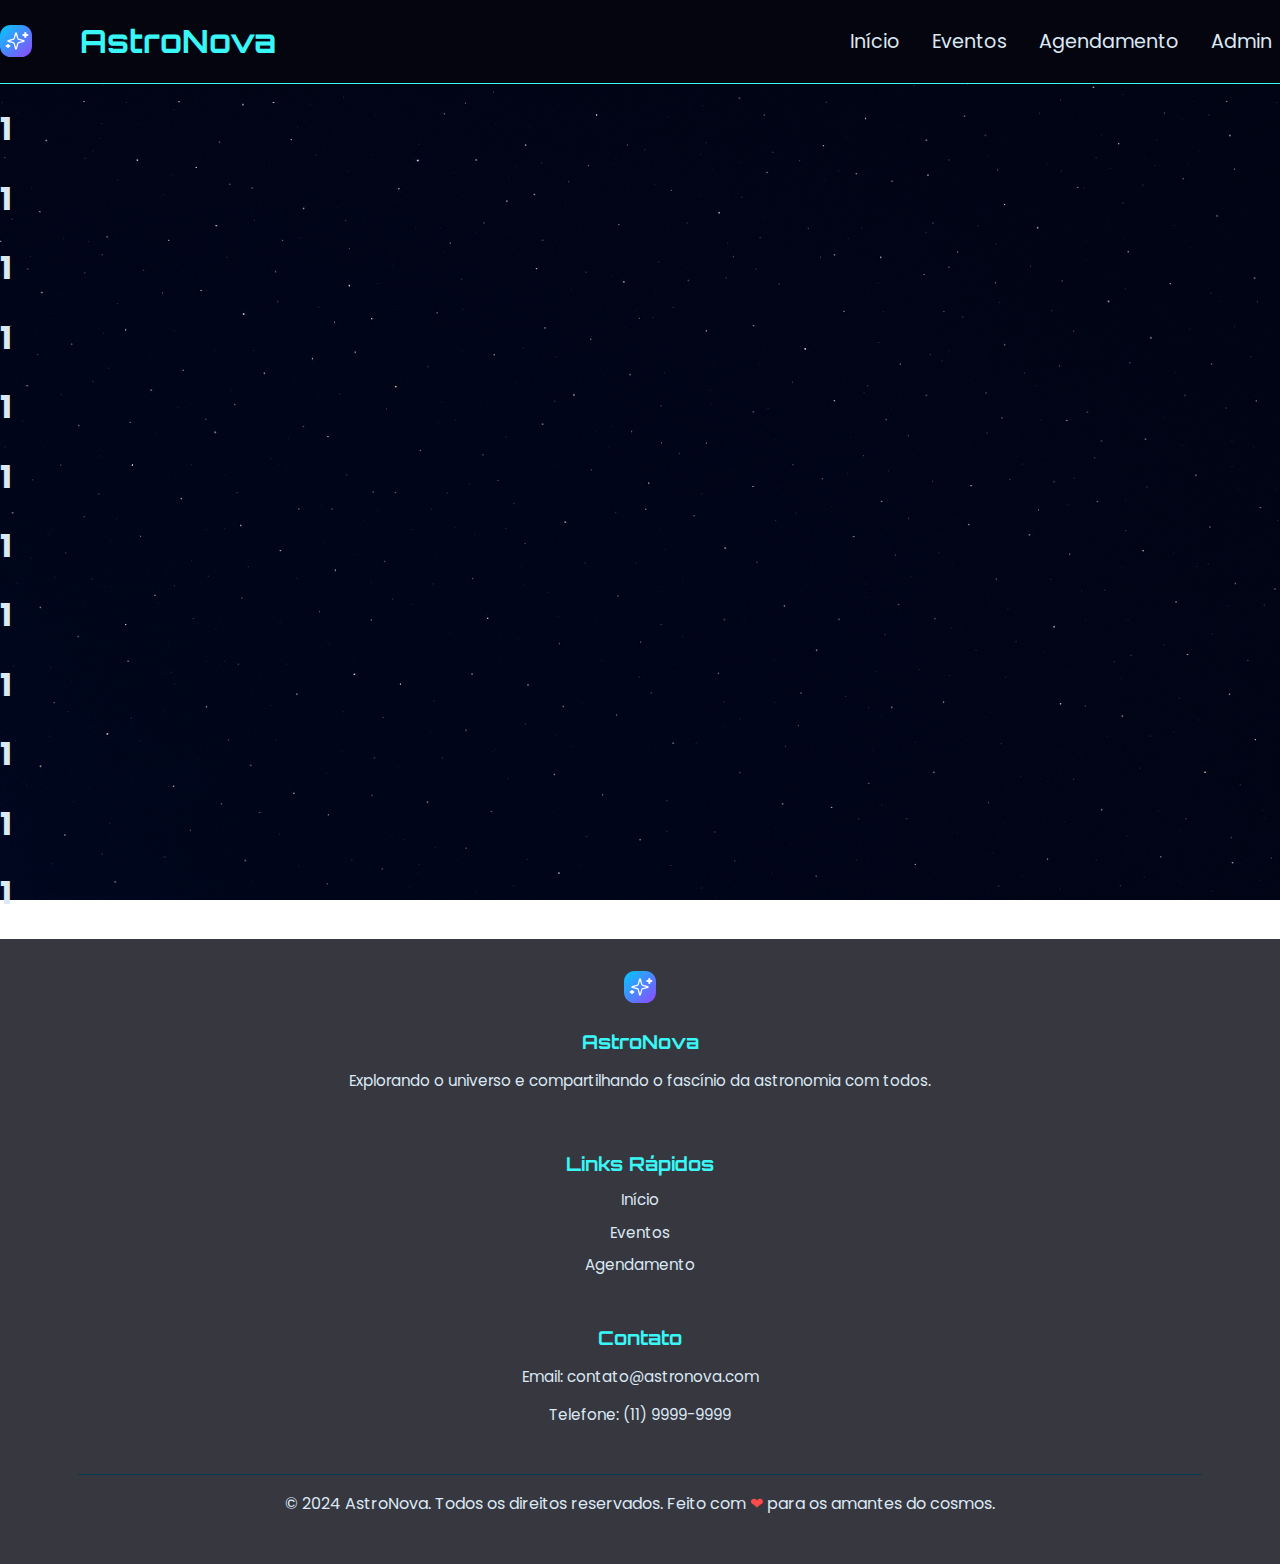
<file: index.html>
<!DOCTYPE html>
<html lang="pt-br">

<head>
    <meta charset="UTF-8">
    <meta name="viewport" content="width=device-width, initial-scale=1.0">
    <link rel="icon" href="./imagens_footer_and_head/iconsite.png" type="image/x-icon">
    <title>AstroNova</title>

    <link href="https://fonts.googleapis.com/css2?family=Poppins:wght@400;500;700&display=swap" rel="stylesheet">
    <link href="https://fonts.googleapis.com/css2?family=Orbitron:wght@400;500;700;900&display=swap" rel="stylesheet">
    <link rel="stylesheet" href="./global.css">
</head>

<body>
    <header>
        <nav>
            <div>
                <svg xmlns="http://www.w3.org/2000/svg" width="32" height="32" viewBox="0 0 24 24" fill="none"
                    stroke="#ffffff" stroke-width="1.6" stroke-linecap="round" stroke-linejoin="round">
                    <defs>
                        <linearGradient id="bg-gradient" x1="0%" y1="0%" x2="100%" y2="100%">
                            <stop offset="0%" stop-color="#00C9FF" />
                            <stop offset="100%" stop-color="#9246FF" />
                        </linearGradient>
                    </defs>
                    <rect width="24" height="24" rx="8" fill="url(#bg-gradient)" stroke="none" />
                    <g transform="translate(12,12) scale(0.6) translate(-12,-12)">
                        <path
                            d="M9.937 15.5A2 2 0 0 0 8.5 14.063l-6.135-1.582a.5.5 0 0 1 0-.962L8.5 9.936A2 2 0 0 0 9.937 8.5l1.582-6.135a.5.5 0 0 1 .963 0L14.063 8.5A2 2 0 0 0 15.5 9.937l6.135 1.581a.5.5 0 0 1 0 .964L15.5 14.063a2 2 0 0 0-1.437 1.437l-1.582 6.135a.5.5 0 0 1-.963 0z" />
                    </g>
                    <path d="M19 6v3" />
                    <path d="M20.5 7.5h-3" />
                    <path d="M6 15v1.5" />
                    <path d="M7 15.75H5" />
                </svg>
            </div>

            <h1 class="fonte_titulos fonte_azul_claro">AstroNova</h1>

            <a href="index.html" class="fonte_branco">Início</a>
            <a href="eventos.html" class="fonte_branco">Eventos</a>
            <a href="agendamento.html" class="fonte_branco">Agendamento</a>
            <a href="admin.html" class="fonte_branco">Admin</a>
        </nav>

    </header>
    <section>
        <h1>1</h1>
        <h1>1</h1>
        <h1>1</h1>
        <h1>1</h1>
        <h1>1</h1>
        <h1>1</h1>
        <h1>1</h1>
        <h1>1</h1>
        <h1>1</h1>
        <h1>1</h1>
        <h1>1</h1>
        <h1>1</h1>
    </section>

    <footer>
        <div class="container_rodape">
            <div class="coluna_rodape">
                <svg xmlns="http://www.w3.org/2000/svg" width="32" height="32" viewBox="0 0 24 24" fill="none"
                    stroke="#ffffff" stroke-width="1.6" stroke-linecap="round" stroke-linejoin="round">
                    <defs>
                        <linearGradient id="bg-gradient" x1="0%" y1="0%" x2="100%" y2="100%">
                            <stop offset="0%" stop-color="#00C9FF" />
                            <stop offset="100%" stop-color="#9246FF" />
                        </linearGradient>
                    </defs>
                    <rect width="24" height="24" rx="8" fill="url(#bg-gradient)" stroke="none" />
                    <g transform="translate(12,12) scale(0.6) translate(-12,-12)">
                        <path
                            d="M9.937 15.5A2 2 0 0 0 8.5 14.063l-6.135-1.582a.5.5 0 0 1 0-.962L8.5 9.936A2 2 0 0 0 9.937 8.5l1.582-6.135a.5.5 0 0 1 .963 0L14.063 8.5A2 2 0 0 0 15.5 9.937l6.135 1.581a.5.5 0 0 1 0 .964L15.5 14.063a2 2 0 0 0-1.437 1.437l-1.582 6.135a.5.5 0 0 1-.963 0z" />
                    </g>
                    <path d="M19 6v3" />
                    <path d="M20.5 7.5h-3" />
                    <path d="M6 15v1.5" />
                    <path d="M7 15.75H5" />
                </svg>
                <h1 class="fonte_titulos fonte_azul_claro peso">AstroNova</h1>
                <p>Explorando o universo e compartilhando o fascínio da astronomia com todos.</p>
            </div>
            <div class="coluna_rodape">
                <h1 class="fonte_titulos fonte_azul_claro peso">Links Rápidos</h1>
                <a href="./index.html" class="link_rodape fonte_branco">Início</a>
                <a href="./eventos.html" class="link_rodape fonte_branco">Eventos</a>
                <a href="./agendamento.html" class="link_rodape fonte_branco">Agendamento</a>
            </div>
            <div class="coluna_rodape">
                <h1 class="fonte_titulos fonte_azul_claro peso">Contato</h1>
                <p>Email: contato@astronova.com</p>
                <p>Telefone: (11) 9999-9999</p>
            </div>
        </div>

        <div class="base_rodape">
            <hr>
            <p>© 2024 AstroNova. Todos os direitos reservados. Feito com <span class="icone_coracao">❤</span> para os
                amantes do cosmos.</p>
        </div>
    </footer>

</body>

</html>
</file>
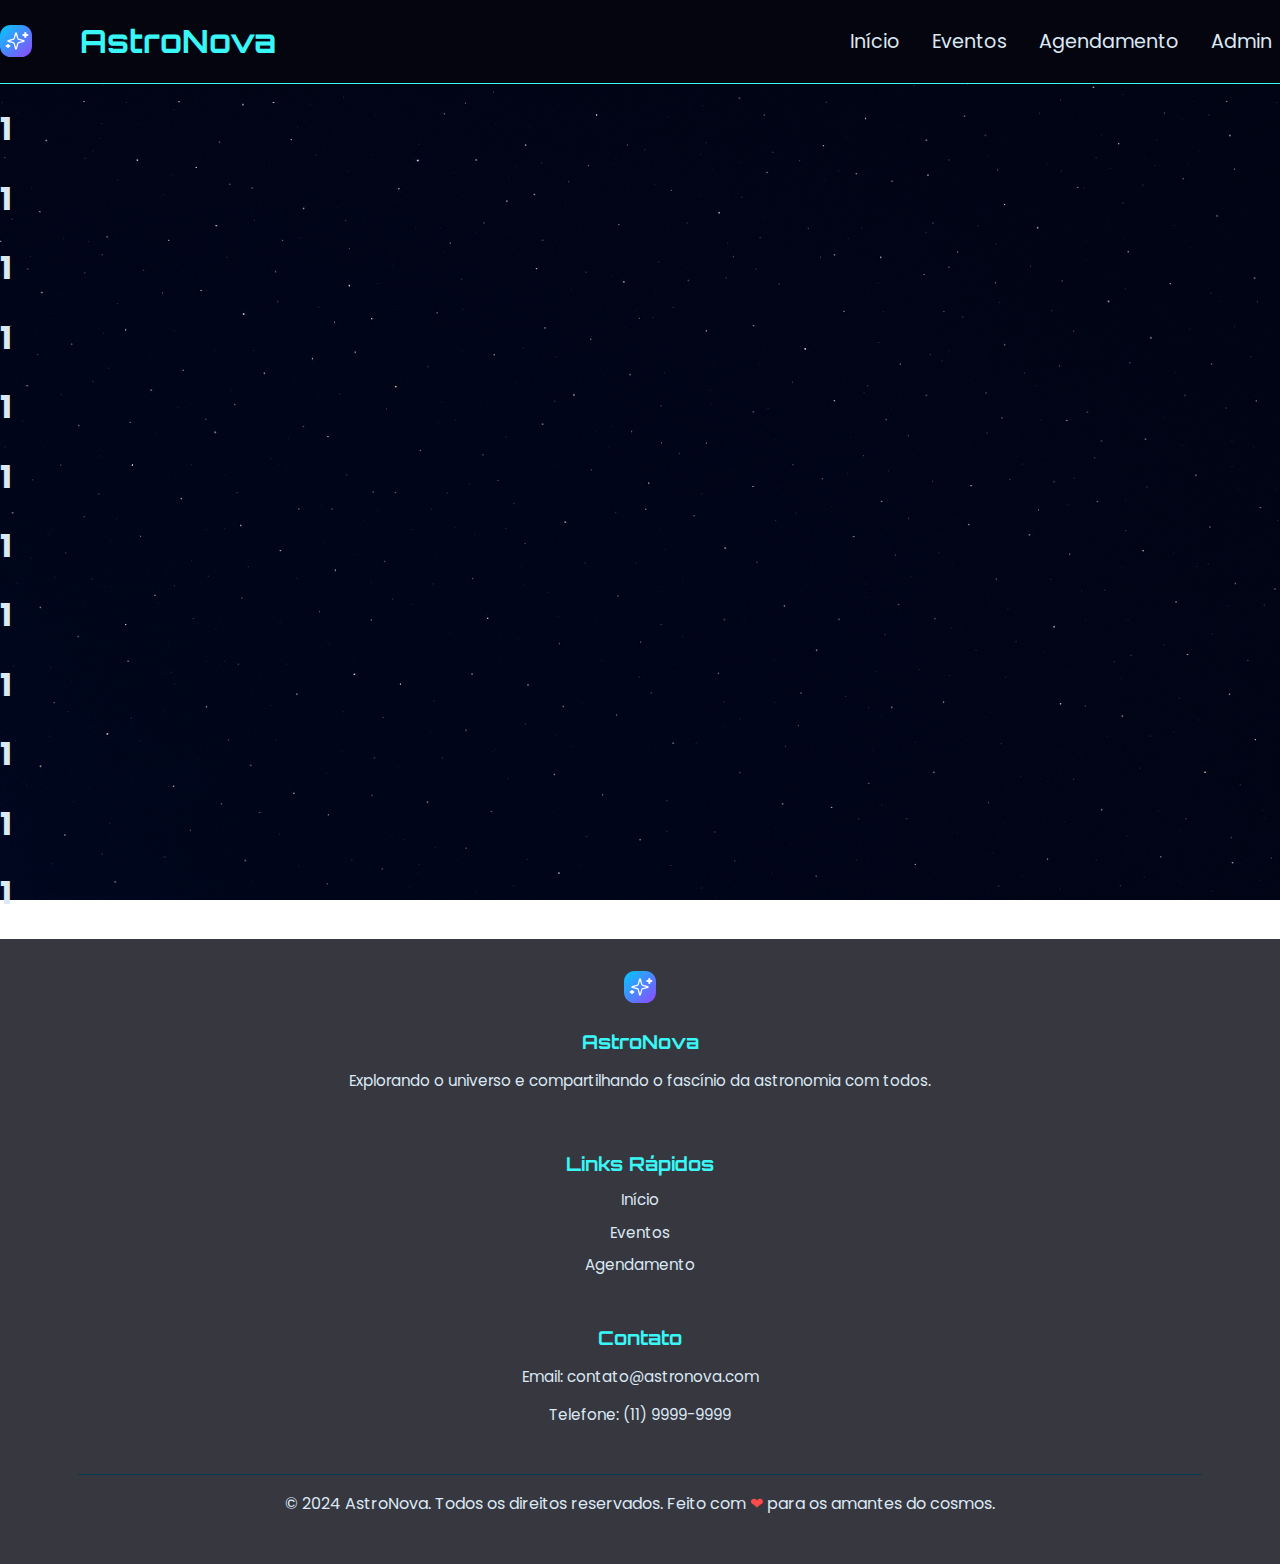
<file: admin.html>
<!DOCTYPE html>
<html lang="pt-br">

<head>
    <meta charset="UTF-8">
    <meta name="viewport" content="width=device-width, initial-scale=1.0">
    <link rel="icon" href="./imagens_footer_and_head/iconsite.png" type="image/x-icon">
    <title>AstroNova</title>

    <link href="https://fonts.googleapis.com/css2?family=Poppins:wght@400;500;700&display=swap" rel="stylesheet">
    <link href="https://fonts.googleapis.com/css2?family=Orbitron:wght@400;500;700;900&display=swap" rel="stylesheet">
    <link rel="stylesheet" href="./global.css">
    <link rel="stylesheet" href="./styles/admin.css">
</head>

<body>
    <header>
        <nav>
            <div>
                <svg xmlns="http://www.w3.org/2000/svg" width="32" height="32" viewBox="0 0 24 24" fill="none"
                    stroke="#ffffff" stroke-width="1.6" stroke-linecap="round" stroke-linejoin="round">
                    <defs>
                        <linearGradient id="bg-gradient" x1="0%" y1="0%" x2="100%" y2="100%">
                            <stop offset="0%" stop-color="#00C9FF" />
                            <stop offset="100%" stop-color="#9246FF" />
                        </linearGradient>
                    </defs>
                    <rect width="24" height="24" rx="8" fill="url(#bg-gradient)" stroke="none" />
                    <g transform="translate(12,12) scale(0.6) translate(-12,-12)">
                        <path
                            d="M9.937 15.5A2 2 0 0 0 8.5 14.063l-6.135-1.582a.5.5 0 0 1 0-.962L8.5 9.936A2 2 0 0 0 9.937 8.5l1.582-6.135a.5.5 0 0 1 .963 0L14.063 8.5A2 2 0 0 0 15.5 9.937l6.135 1.581a.5.5 0 0 1 0 .964L15.5 14.063a2 2 0 0 0-1.437 1.437l-1.582 6.135a.5.5 0 0 1-.963 0z" />
                    </g>
                    <path d="M19 6v3" />
                    <path d="M20.5 7.5h-3" />
                    <path d="M6 15v1.5" />
                    <path d="M7 15.75H5" />
                </svg>
            </div>

            <h1 class="fonte_titulos fonte_azul_claro peso">AstroNova</h1>

            <a href="./index.html" class="fonte_branco">Início</a>
            <a href="./eventos.html" class="fonte_branco">Eventos</a>
            <a href="./agendamento.html" class="fonte_branco">Agendamento</a>
            <a href="./admin.html" class="fonte_branco">Admin</a>
        </nav>

    </header>
    <sectio class="info">
        <div class="info_card">
            <div>
                <span>Total de Eventos</span>
                <svg class="info_calendar" xmlns="http://www.w3.org/2000/svg" width="24" height="24" viewBox="0 0 24 24"
                    fill="none" stroke="currentColor" stroke-width="2" stroke-linecap="round" stroke-linejoin="round"
                    class="lucide lucide-calendar-icon lucide-calendar">
                    <path d="M8 2v4" />
                    <path d="M16 2v4" />
                    <rect width="18" height="18" x="3" y="4" rx="2" />
                    <path d="M3 10h18" />
                </svg>
            </div>
            <span>0</span>
        </div>
        <div class="info_card">
            <div>
                <span>Participantes</span>
                <svg class="info_users" xmlns="http://www.w3.org/2000/svg" width="24" height="24" viewBox="0 0 24 24"
                    fill="none" stroke="currentColor" stroke-width="2" stroke-linecap="round" stroke-linejoin="round"
                    class="lucide lucide-users-icon lucide-users">
                    <path d="M16 21v-2a4 4 0 0 0-4-4H6a4 4 0 0 0-4 4v2" />
                    <path d="M16 3.128a4 4 0 0 1 0 7.744" />
                    <path d="M22 21v-2a4 4 0 0 0-3-3.87" />
                    <circle cx="9" cy="7" r="4" />
                </svg>
            </div>
            <span>0</span>
        </div>
        <div class="info_card">
            <div>
                <span>Inscritos Newsletter</span>
                <svg class="info_mail" xmlns="http://www.w3.org/2000/svg" width="24" height="24" viewBox="0 0 24 24"
                    fill="none" stroke="currentColor" stroke-width="2" stroke-linecap="round" stroke-linejoin="round"
                    class="lucide lucide-mail-icon lucide-mail">
                    <path d="m22 7-8.991 5.727a2 2 0 0 1-2.009 0L2 7" />
                    <rect x="2" y="4" width="20" height="16" rx="2" />
                </svg>
            </div>
            <span>0</span>
        </div>
        <div class="info_card">
            <div>
                <span>Agendamento Pendentes</span>
                <svg class="info_clock" xmlns="http://www.w3.org/2000/svg" width="24" height="24" viewBox="0 0 24 24"
                    fill="none" stroke="currentColor" stroke-width="2" stroke-linecap="round" stroke-linejoin="round"
                    class="lucide lucide-clock-icon lucide-clock">
                    <path d="M12 6v6l4 2" />
                    <circle cx="12" cy="12" r="10" />
                </svg>
            </div>
            <span>0</span>
        </div>

    </sectio>

    <form id="form">
        <label for="name">Nome do evento *</label>
        <input type="text" name="name" id="name" aria-label="Nome do Completo" placeholder="Nome do evento" required>
        <label for="desc">Descrição do evento *</label>
        <input type="text" desc="desc" id="desc" aria-label="Descrição do evento" placeholder="Descrição do evento"
            required>
        <div class="form-infor form-infor-group1">
            <div>
                <label for="date">Data *</label>
                <input type="date" name="date" id="date" required>
            </div>
            <div>
                <label for="timePeriod">Período *</label>
                <select name="timePeriod" id="timePeriod" required>
                    <option value="">Selecion uma opção</option>
                    <option value="manha">Manha (9h-12h)</option>
                    <option value="tarde">Tarde (15h-19h)</option>
                    <option value="noite">Noite (19h-22h)</option>
                </select>
            </div>
        </div>
        <div class="form-infor form-infor-group2">
            <div>
                <label for="eventParticipants">Quantidade *</label>
                <input type="number" name="eventParticipants" id="eventParticipants"
                    aria-label="Quantidade de participantes" value="1" min="1" max="100" required>
            </div>
            <div>
                <label for="place">Local *</label>
                <select name="place" id="place" required>
                    <option value="">Selecion uma opção</option>
                    <option value="auditorio">Auditório</option>
                    <option value="sala-de-treinamento">Sala de treinamento</option>
                    <option value="Observaporio">Observaporio</option>
                </select>
            </div>
        </div>

        <label for="image">Url da imagem do evento *</label>
        <input type="url" name="image" id="image" aria-label="Url da imagem do evento"
            placeholder="https://imagem-do-evento.com" required>
        <div class="form-button">
            <button type="reset">Apagar dados</button>
            <button type="submit">Enviar</button>
        </div>
    </form>
    <footer>
        <div class="container_rodape">
            <div class="coluna_rodape">
                <svg xmlns="http://www.w3.org/2000/svg" width="32" height="32" viewBox="0 0 24 24" fill="none"
                    stroke="#ffffff" stroke-width="1.6" stroke-linecap="round" stroke-linejoin="round">
                    <defs>
                        <linearGradient id="bg-gradient" x1="0%" y1="0%" x2="100%" y2="100%">
                            <stop offset="0%" stop-color="#00C9FF" />
                            <stop offset="100%" stop-color="#9246FF" />
                        </linearGradient>
                    </defs>
                    <rect width="24" height="24" rx="8" fill="url(#bg-gradient)" stroke="none" />
                    <g transform="translate(12,12) scale(0.6) translate(-12,-12)">
                        <path
                            d="M9.937 15.5A2 2 0 0 0 8.5 14.063l-6.135-1.582a.5.5 0 0 1 0-.962L8.5 9.936A2 2 0 0 0 9.937 8.5l1.582-6.135a.5.5 0 0 1 .963 0L14.063 8.5A2 2 0 0 0 15.5 9.937l6.135 1.581a.5.5 0 0 1 0 .964L15.5 14.063a2 2 0 0 0-1.437 1.437l-1.582 6.135a.5.5 0 0 1-.963 0z" />
                    </g>
                    <path d="M19 6v3" />
                    <path d="M20.5 7.5h-3" />
                    <path d="M6 15v1.5" />
                    <path d="M7 15.75H5" />
                </svg>
                <h1 class="fonte_titulos fonte_azul_claro peso">AstroNova</h1>
                <p>Explorando o universo e compartilhando o fascínio da astronomia com todos.</p>
            </div>
            <div class="coluna_rodape">
                <h1 class="fonte_titulos fonte_azul_claro peso">Links Rápidos</h1>
                <a href="./index.html" class="link_rodape fonte_branco">Início</a>
                <a href="./eventos.html" class="link_rodape fonte_branco">Eventos</a>
                <a href="./agendamento.html" class="link_rodape fonte_branco">Agendamento</a>
            </div>
            <div class="coluna_rodape">
                <h1 class="fonte_titulos fonte_azul_claro peso">Contato</h1>
                <p>Email: contato@astronova.com</p>
                <p>Telefone: (11) 9999-9999</p>
            </div>
        </div>

        <div class="base_rodape">
            <hr>
            <p>© 2024 AstroNova. Todos os direitos reservados. Feito com <span class="icone_coracao">❤</span> para os
                amantes do cosmos.</p>
        </div>
    </footer>

</body>
<script src="./script/admin.js"></script>
</html>
</file>
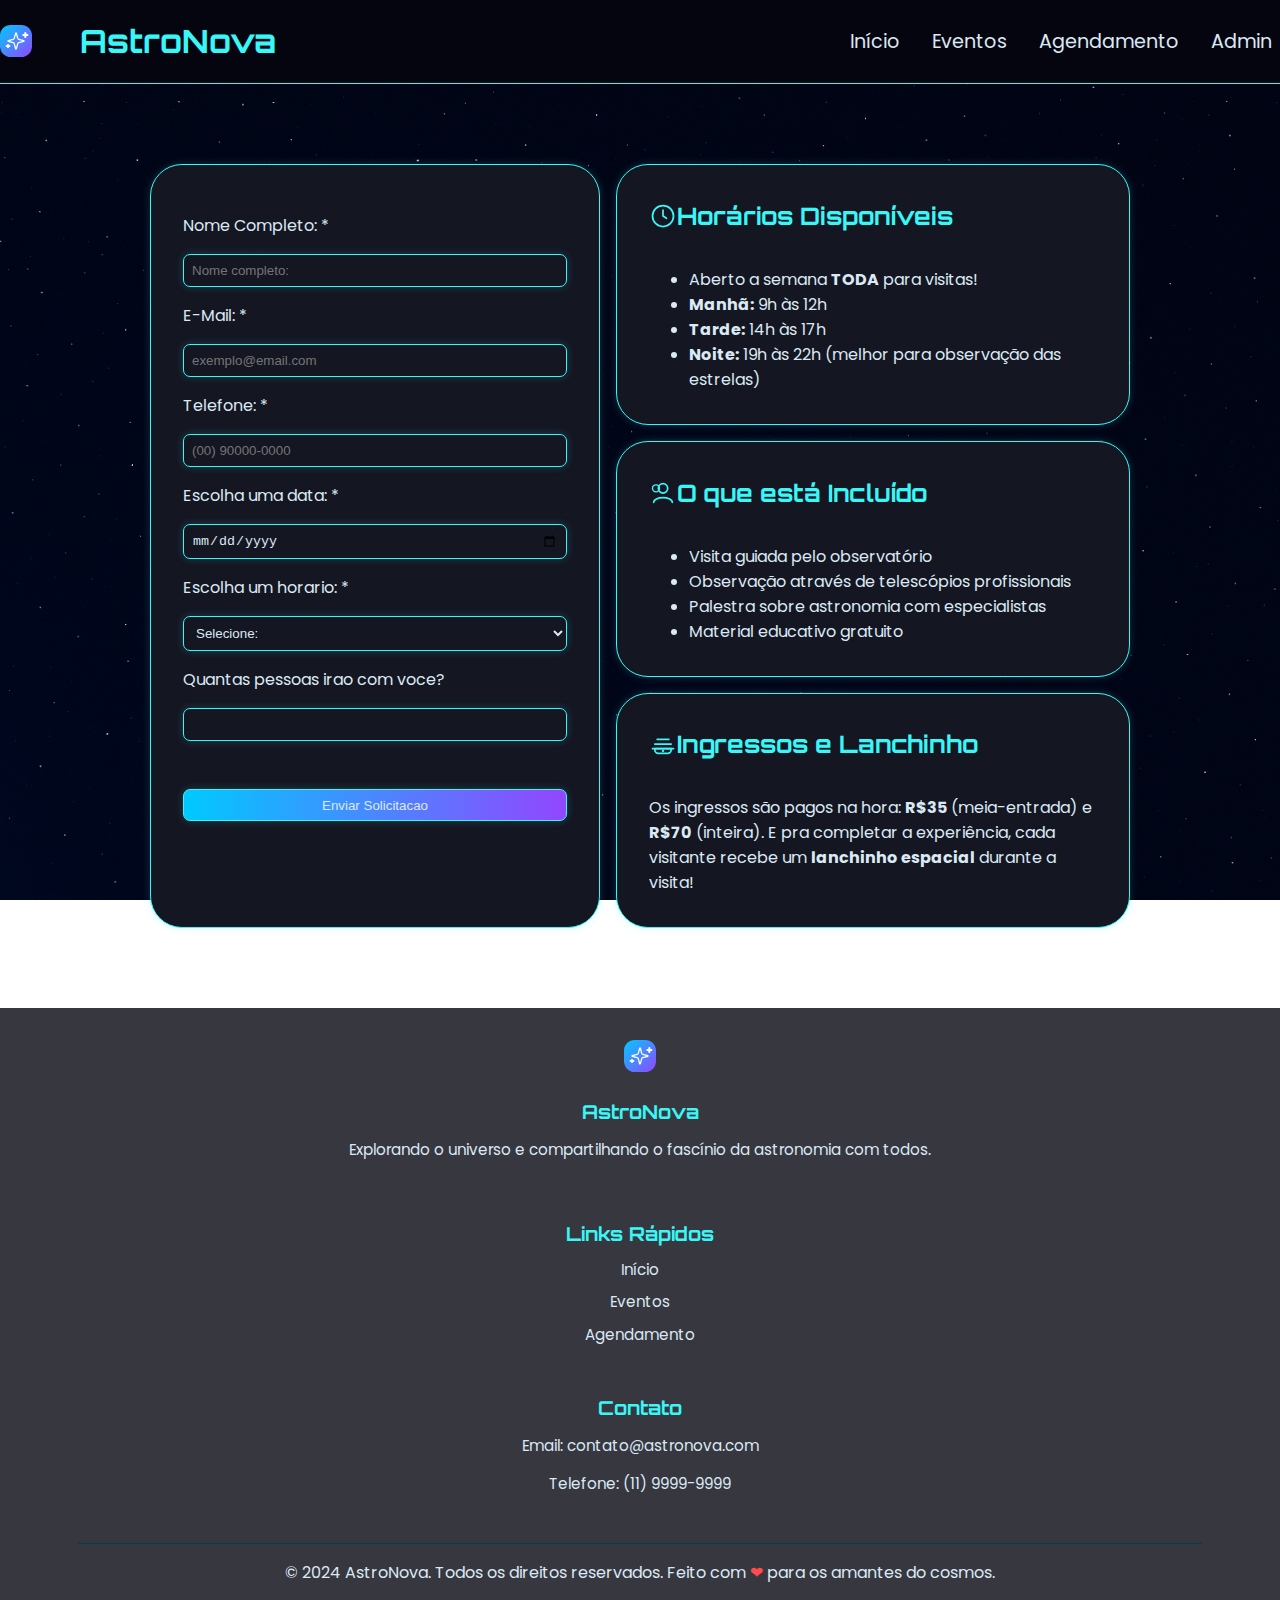
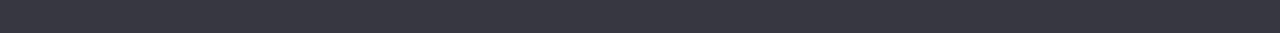
<file: agendamento.html>
<!DOCTYPE html>
<html lang="pt-br">

<head>
    <meta charset="UTF-8">
    <meta name="viewport" content="width=device-width, initial-scale=1.0">
    <link rel="icon" href="./imagens_footer_and_head/iconsite.png" type="image/x-icon">
    <title>AstroNova</title>

    <link href="https://fonts.googleapis.com/css2?family=Poppins:wght@400;500;700&display=swap" rel="stylesheet">
    <link href="https://fonts.googleapis.com/css2?family=Orbitron:wght@400;500;700;900&display=swap" rel="stylesheet">
    <link rel="stylesheet" href="./global.css">
    <link rel="stylesheet" href="./agendamentocss.css">
</head>

<body>
    <header>
        <nav>
            <div>
                <svg xmlns="http://www.w3.org/2000/svg" width="32" height="32" viewBox="0 0 24 24" fill="none"
                    stroke="#ffffff" stroke-width="1.6" stroke-linecap="round" stroke-linejoin="round">
                    <defs>
                        <linearGradient id="bg-gradient" x1="0%" y1="0%" x2="100%" y2="100%">
                            <stop offset="0%" stop-color="#00C9FF" />
                            <stop offset="100%" stop-color="#9246FF" />
                        </linearGradient>
                    </defs>
                    <rect width="24" height="24" rx="8" fill="url(#bg-gradient)" stroke="none" />
                    <g transform="translate(12,12) scale(0.6) translate(-12,-12)">
                        <path
                            d="M9.937 15.5A2 2 0 0 0 8.5 14.063l-6.135-1.582a.5.5 0 0 1 0-.962L8.5 9.936A2 2 0 0 0 9.937 8.5l1.582-6.135a.5.5 0 0 1 .963 0L14.063 8.5A2 2 0 0 0 15.5 9.937l6.135 1.581a.5.5 0 0 1 0 .964L15.5 14.063a2 2 0 0 0-1.437 1.437l-1.582 6.135a.5.5 0 0 1-.963 0z" />
                    </g>
                    <path d="M19 6v3" />
                    <path d="M20.5 7.5h-3" />
                    <path d="M6 15v1.5" />
                    <path d="M7 15.75H5" />
                </svg>
            </div>

            <h1 class="fonte_titulos fonte_azul_claro peso"><a href="./index.html" class="sem-estilo">AstroNova</a></h1>

            <a href="index.html" class="fonte_branco">Início</a>
            <a href="eventos.html" class="fonte_branco">Eventos</a>
            <a href="agendamento.html" class="fonte_branco">Agendamento</a>
            <a href="admin.html" class="fonte_branco">Admin</a>
        </nav>

    </header>
    <main style="padding: 5rem;">
        <section class="layout_section">
            <div class="formatacao_form">
                <form>
                    <label for="nome">Nome Completo: *</label>
                    <input type="text" name="nome" id="nome" placeholder="Nome completo:" aria-label="nome completo" required>
                    <label for="email">E-Mail: *</label>
                    <input type="email" name="email" id="email" placeholder="exemplo@email.com" aria-label="email completo" required>
                    <label for="telefone">Telefone: *</label>
                    <input type="tel" name="telefone" id="telefone" placeholder="(00) 90000-0000" aria-label="numero de telefone" required>
                    <label for="date">Escolha uma data: *</label>
                    <input type="date" name="date" id="date" aria-label="selecione uma data dia/mes/ano">
                    <label for="hour">Escolha um horario: *</label>
                    <select name="hour" id="hour">
                        <option value="">Selecione: </option>
                        <option value="manha">Manhã: 9h às 12h</option>
                        <option value="tarde">Manhã: 9h às 12h</option>
                        <option value="noite">Noite: 19h às 22h</option>
                    </select>
                    <label for="number">Quantas pessoas irao com voce? </label>
                    <input type="number" name="number" id="number" min="1" max="10" aria-label="indique quantas pessoas irao com voce">
                    <div class="button"><button type="submit">Enviar Solicitacao</button></div>





                </form>

            </div>
            <div class="formatacao_cards cardone">
                <div class="title_cards">
                    <svg xmlns="http://www.w3.org/2000/svg" width="28" height="28" viewBox="0 0 24 24" role="img"
                        aria-label="Ícone de relógio" focusable="false">
                        <circle cx="12" cy="12" r="9" fill="none" stroke="#3af7f7" stroke-width="1.5" />
                        <path d="M12 7v5l3 2" fill="none" stroke="#3af7f7" stroke-width="1.5" stroke-linecap="round"
                            stroke-linejoin="round" />
                    </svg>
                    <h2 class="fonte_titulos fonte_azul_claro peso">Horários Disponíveis</h2>
                </div>
                <div>
                    <ul>
                        <li>Aberto a semana <strong>TODA</strong> para visitas!</li>
                        <li><strong>Manhã:</strong> 9h às 12h</li>
                        <li><strong>Tarde:</strong> 14h às 17h</li>
                        <li><strong>Noite:</strong> 19h às 22h (melhor para observação das estrelas)</li>
                    </ul>
                </div>
            </div>
            <div class="formatacao_cards cardtwo">
                <div class="title_cards">
                    <svg xmlns="http://www.w3.org/2000/svg" width="28" height="28" viewBox="0 0 24 24" role="img"
                        aria-label="Ícone de pessoas" focusable="false">
                        <path d="M12 12c2.21 0 4-1.79 4-4s-1.79-4-4-4-4 1.79-4 4 1.79 4 4 4z" fill="none"
                            stroke="#3af7f7" stroke-width="1.5" stroke-linecap="round" stroke-linejoin="round" />
                        <path d="M4 20c0-2.21 3.58-4 8-4s8 1.79 8 4" fill="none" stroke="#3af7f7" stroke-width="1.5"
                            stroke-linecap="round" stroke-linejoin="round" />
                        <path d="M6 11c1.66 0 3-1.34 3-3S7.66 5 6 5 3 6.34 3 8s1.34 3 3 3z" fill="none" stroke="#3af7f7"
                            stroke-width="1.2" stroke-linecap="round" stroke-linejoin="round" />
                    </svg>
                    <h2 class="fonte_titulos fonte_azul_claro peso">O que está Incluído</h2>
                </div>
                <div>
                    <ul>
                        <li>Visita guiada pelo observatório</li>
                        <li>Observação através de telescópios profissionais</li>
                        <li>Palestra sobre astronomia com especialistas</li>
                        <li>Material educativo gratuito</li>
                    </ul>
                </div>
            </div>

            <div class="formatacao_cards cardtree">
                <div class="title_cards">
                    <svg xmlns="http://www.w3.org/2000/svg" width="28" height="28" viewBox="0 0 24 24" role="img"
                        aria-label="Ícone de lanche e preço" focusable="false">
                        <path d="M3 16h18M5 12h14M7 8h10" fill="none" stroke="#3af7f7" stroke-width="1.5"
                            stroke-linecap="round" />
                        <circle cx="12" cy="18" r="1" fill="#3af7f7" />
                        <path d="M8 20h8a3 3 0 0 0 3-3v-1H5v1a3 3 0 0 0 3 3z" fill="none" stroke="#3af7f7"
                            stroke-width="1.5" stroke-linecap="round" stroke-linejoin="round" />
                    </svg>
                    <h2 class="fonte_titulos fonte_azul_claro peso">Ingressos e Lanchinho</h2>
                </div>
                <div>
                    <p>
                        Os ingressos são pagos na hora: <strong>R$35</strong> (meia-entrada) e <strong>R$70</strong>
                        (inteira). E pra completar a experiência, cada visitante recebe um
                        <strong>lanchinho espacial</strong> durante a visita!
                    </p>
                </div>
            </div>
        </section>
    </main>
    <footer>
        <div class="container_rodape">
            <div class="coluna_rodape">
                <svg xmlns="http://www.w3.org/2000/svg" width="32" height="32" viewBox="0 0 24 24" fill="none"
                    stroke="#ffffff" stroke-width="1.6" stroke-linecap="round" stroke-linejoin="round">
                    <defs>
                        <linearGradient id="bg-gradient" x1="0%" y1="0%" x2="100%" y2="100%">
                            <stop offset="0%" stop-color="#00C9FF" />
                            <stop offset="100%" stop-color="#9246FF" />
                        </linearGradient>
                    </defs>
                    <rect width="24" height="24" rx="8" fill="url(#bg-gradient)" stroke="none" />
                    <g transform="translate(12,12) scale(0.6) translate(-12,-12)">
                        <path
                            d="M9.937 15.5A2 2 0 0 0 8.5 14.063l-6.135-1.582a.5.5 0 0 1 0-.962L8.5 9.936A2 2 0 0 0 9.937 8.5l1.582-6.135a.5.5 0 0 1 .963 0L14.063 8.5A2 2 0 0 0 15.5 9.937l6.135 1.581a.5.5 0 0 1 0 .964L15.5 14.063a2 2 0 0 0-1.437 1.437l-1.582 6.135a.5.5 0 0 1-.963 0z" />
                    </g>
                    <path d="M19 6v3" />
                    <path d="M20.5 7.5h-3" />
                    <path d="M6 15v1.5" />
                    <path d="M7 15.75H5" />
                </svg>
                <h1 class="fonte_titulos fonte_azul_claro peso">AstroNova</h1>
                <p>Explorando o universo e compartilhando o fascínio da astronomia com todos.</p>
            </div>
            <div class="coluna_rodape">
                <h1 class="fonte_titulos fonte_azul_claro peso">Links Rápidos</h1>
                <a href="./index.html" class="link_rodape fonte_branco">Início</a>
                <a href="./eventos.html" class="link_rodape fonte_branco">Eventos</a>
                <a href="./agendamento.html" class="link_rodape fonte_branco">Agendamento</a>
            </div>
            <div class="coluna_rodape">
                <h1 class="fonte_titulos fonte_azul_claro peso">Contato</h1>
                <p>Email: contato@astronova.com</p>
                <p>Telefone: (11) 9999-9999</p>
            </div>
        </div>

        <div class="base_rodape">
            <hr>
            <p>© 2024 AstroNova. Todos os direitos reservados. Feito com <span class="icone_coracao">❤</span> para os
                amantes do cosmos.</p>
        </div>
    </footer>
    <script></script>

</body>

</html>
</file>
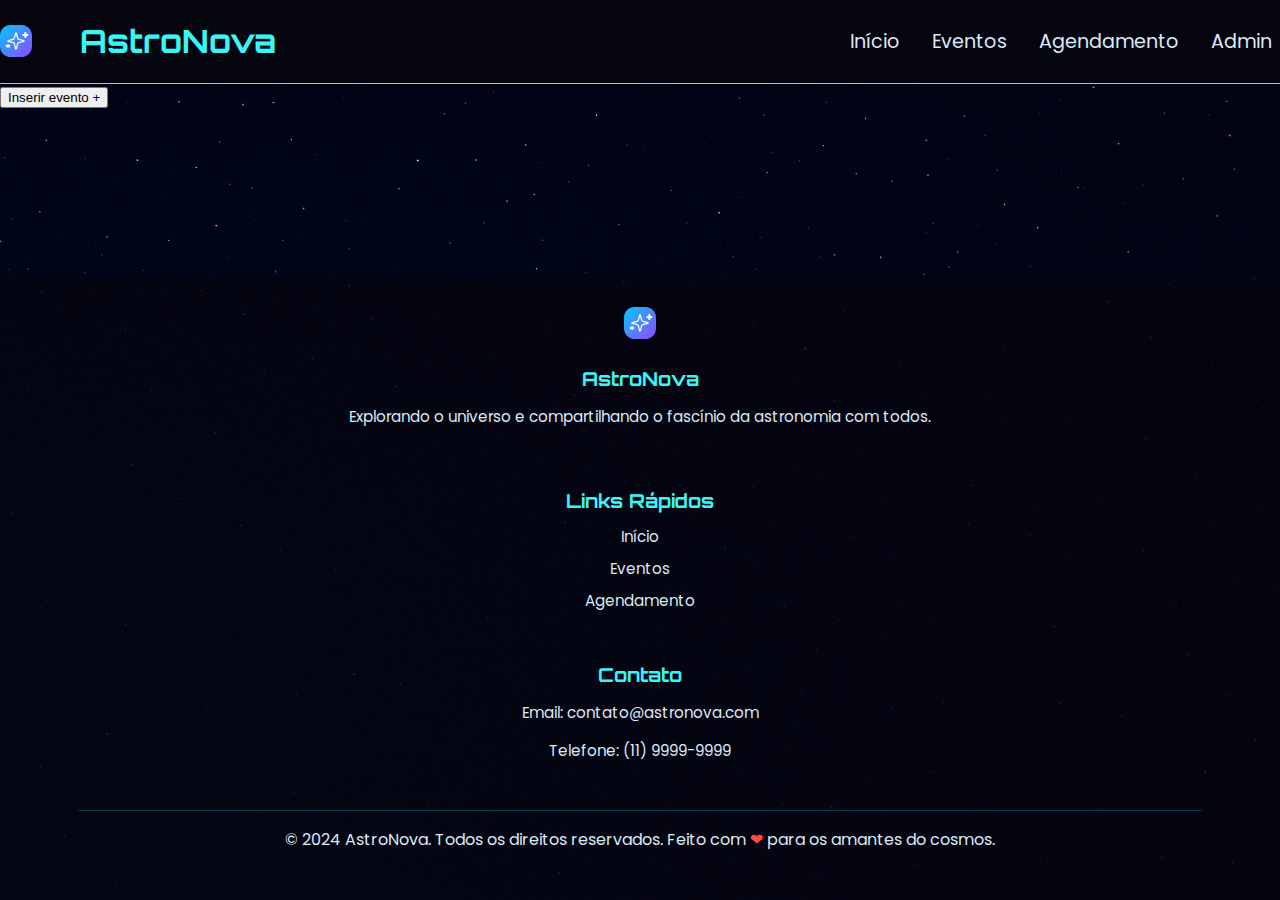
<file: eventos.html>
<!DOCTYPE html>
<html lang="pt-br">

<head>
    <meta charset="UTF-8">
    <meta name="viewport" content="width=device-width, initial-scale=1.0">
    <link rel="icon" href="./imagens_footer_and_head/iconsite.png" type="image/x-icon">
    <title>AstroNova</title>

    <link href="https://fonts.googleapis.com/css2?family=Poppins:wght@400;500;700&display=swap" rel="stylesheet">
    <link href="https://fonts.googleapis.com/css2?family=Orbitron:wght@400;500;700;900&display=swap" rel="stylesheet">
    <link rel="stylesheet" href="./global.css">
</head>

<body>
    <header>
        <nav>
            <div>
                <svg xmlns="http://www.w3.org/2000/svg" width="32" height="32" viewBox="0 0 24 24" fill="none"
                    stroke="#ffffff" stroke-width="1.6" stroke-linecap="round" stroke-linejoin="round">
                    <defs>
                        <linearGradient id="bg-gradient" x1="0%" y1="0%" x2="100%" y2="100%">
                            <stop offset="0%" stop-color="#00C9FF" />
                            <stop offset="100%" stop-color="#9246FF" />
                        </linearGradient>
                    </defs>
                    <rect width="24" height="24" rx="8" fill="url(#bg-gradient)" stroke="none" />
                    <g transform="translate(12,12) scale(0.6) translate(-12,-12)">
                        <path
                            d="M9.937 15.5A2 2 0 0 0 8.5 14.063l-6.135-1.582a.5.5 0 0 1 0-.962L8.5 9.936A2 2 0 0 0 9.937 8.5l1.582-6.135a.5.5 0 0 1 .963 0L14.063 8.5A2 2 0 0 0 15.5 9.937l6.135 1.581a.5.5 0 0 1 0 .964L15.5 14.063a2 2 0 0 0-1.437 1.437l-1.582 6.135a.5.5 0 0 1-.963 0z" />
                    </g>
                    <path d="M19 6v3" />
                    <path d="M20.5 7.5h-3" />
                    <path d="M6 15v1.5" />
                    <path d="M7 15.75H5" />
                </svg>
            </div>

            <h1 class="fonte_titulos fonte_azul_claro peso">AstroNova</h1>

            <a href="index.html" class="fonte_branco">Início</a>
            <a href="eventos.html" class="fonte_branco">Eventos</a>
            <a href="agendamento.html" class="fonte_branco">Agendamento</a>
            <a href="admin.html" class="fonte_branco">Admin</a>
        </nav>
    </header>



    <main>
        <div id="containerBtnInserirEvento"></div>
        <div>
            <div class="cardbox-container" id="containerEventos">
                <!-- <div class="cardbox" id="CardTeste">
                <img src="" alt="">
                <br>
                <div class="event-info">
                    <h2>Inserir Evento</h2>
                    <form action="">
                        <label for=""><strong>Evento: </strong></label>
                        <input type="text" id="InsereNomeEvento"><br>

                        <label for=""><strong>Data: </strong></label>
                        <input type="date" id="InsereDataEvento"><br>

                        <label for=""><strong>Hora: </strong></label>
                        <input type="time" id="InsereHora"><br>

                        <label for=""><strong>Local: </strong></label>
                        <input type="text" id="InsereLocal"><br>

                        <div class="inscritos">
                            <label for=""><strong>Qtd. Máxima de inscritos: </strong></label>
                            <input type="number" style="width: 15%;" id="InsereInscritos">
                        </div>
                    </form>
                </div>
                <br>
                <button class="btn-EnviarEvento" onclick="AdicionarEvento()">Enviar</button>
            </div> -->

                <!-- <div class="cardbox">
                <img src="" alt="">
                <br>
                <div class="event-info">
                    <label for=""><strong>Evento: </strong></label>
                    <input type="text" id="NomeEvento"><br>

                    <label for=""><strong>Data: </strong></label>
                    <input type="date" id=""><br>

                    <label for=""><strong>Hora: </strong></label>
                    <input type="time"><br>

                    <label for=""><strong>Local: </strong></label>
                    <input type="text"><br>

                    <div class="inline">
                        <label for=""><strong>Inscritos: </strong></label>
                        <input type="number" style="width: 10%;">
                        <p>/</p>
                        <input type="number" style="width: 10%;">
                    </div>
                </div>
                <br>
                <button class="btn-inscrever" onclick="InscreverEvento()">Inscreva-se</button>
            </div> -->
            </div>
        </div>
        </div>
    </main>



    <footer>
        <div class="container_rodape">
            <div class="coluna_rodape">
                <svg xmlns="http://www.w3.org/2000/svg" width="32" height="32" viewBox="0 0 24 24" fill="none"
                    stroke="#ffffff" stroke-width="1.6" stroke-linecap="round" stroke-linejoin="round">
                    <defs>
                        <linearGradient id="bg-gradient" x1="0%" y1="0%" x2="100%" y2="100%">
                            <stop offset="0%" stop-color="#00C9FF" />
                            <stop offset="100%" stop-color="#9246FF" />
                        </linearGradient>
                    </defs>
                    <rect width="24" height="24" rx="8" fill="url(#bg-gradient)" stroke="none" />
                    <g transform="translate(12,12) scale(0.6) translate(-12,-12)">
                        <path
                            d="M9.937 15.5A2 2 0 0 0 8.5 14.063l-6.135-1.582a.5.5 0 0 1 0-.962L8.5 9.936A2 2 0 0 0 9.937 8.5l1.582-6.135a.5.5 0 0 1 .963 0L14.063 8.5A2 2 0 0 0 15.5 9.937l6.135 1.581a.5.5 0 0 1 0 .964L15.5 14.063a2 2 0 0 0-1.437 1.437l-1.582 6.135a.5.5 0 0 1-.963 0z" />
                    </g>
                    <path d="M19 6v3" />
                    <path d="M20.5 7.5h-3" />
                    <path d="M6 15v1.5" />
                    <path d="M7 15.75H5" />
                </svg>
                <h1 class="fonte_titulos fonte_azul_claro peso">AstroNova</h1>
                <p>Explorando o universo e compartilhando o fascínio da astronomia com todos.</p>
            </div>
            <div class="coluna_rodape">
                <h1 class="fonte_titulos fonte_azul_claro peso">Links Rápidos</h1>
                <a href="./index.html" class="link_rodape fonte_branco">Início</a>
                <a href="./eventos.html" class="link_rodape fonte_branco">Eventos</a>
                <a href="./agendamento.html" class="link_rodape fonte_branco">Agendamento</a>
            </div>
            <div class="coluna_rodape">
                <h1 class="fonte_titulos fonte_azul_claro peso">Contato</h1>
                <p>Email: contato@astronova.com</p>
                <p>Telefone: (11) 9999-9999</p>
            </div>
        </div>

        <div class="base_rodape">
            <hr>
            <p>© 2024 AstroNova. Todos os direitos reservados. Feito com <span class="icone_coracao">❤</span> para os
                amantes do cosmos.</p>
        </div>
    </footer>
    <script src="./eventos.js"></script>
</body>

</html>
</file>
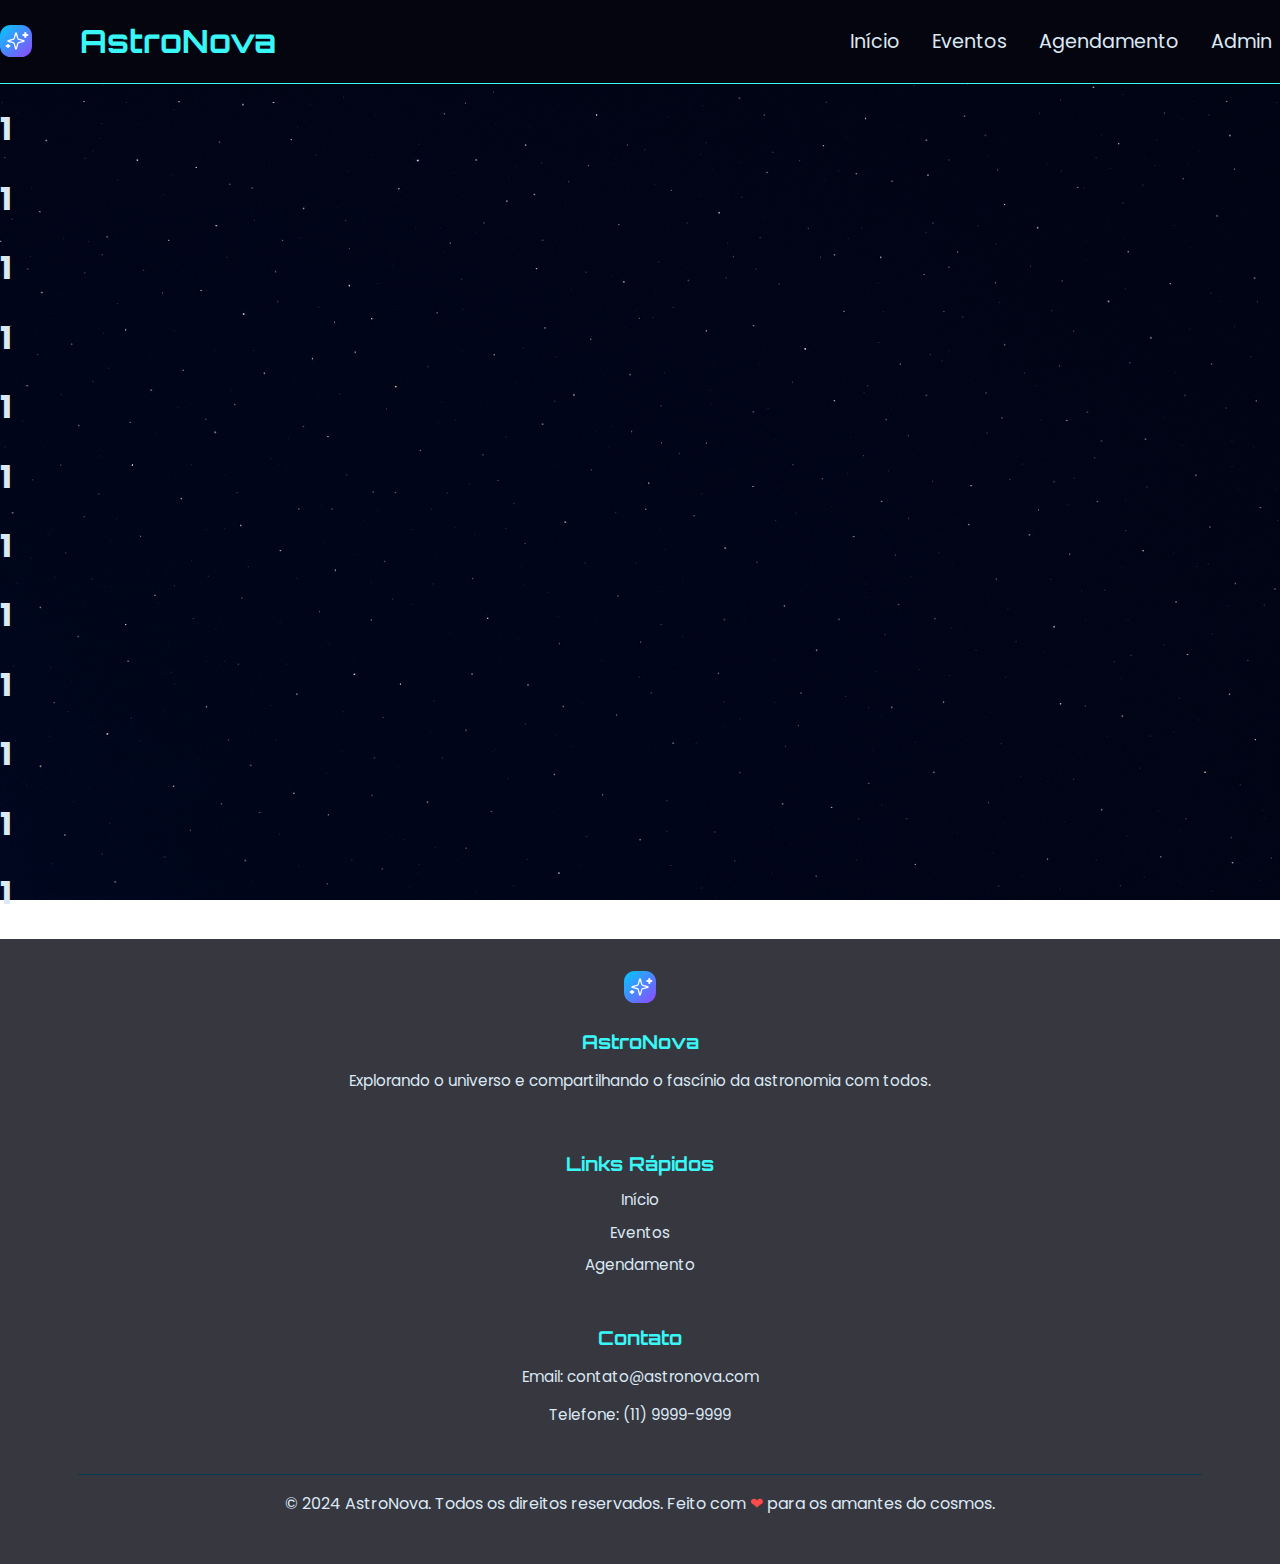
<file: pages/admin.html>
<!DOCTYPE html>
<html lang="pt-br">

<head>
    <meta charset="UTF-8">
    <meta name="viewport" content="width=device-width, initial-scale=1.0">
    <link rel="icon" href="./imagens_footer_and_head/iconsite.png" type="image/x-icon">
    <title>AstroNova</title>

    <link href="https://fonts.googleapis.com/css2?family=Poppins:wght@400;500;700&display=swap" rel="stylesheet">
    <link href="https://fonts.googleapis.com/css2?family=Orbitron:wght@400;500;700;900&display=swap" rel="stylesheet">
    <link rel="stylesheet" href="../global.css">
    <link rel="stylesheet" href="../styles/admin.css">
</head>

<body>
    <header>
        <nav>
            <div>
                <svg xmlns="http://www.w3.org/2000/svg" width="32" height="32" viewBox="0 0 24 24" fill="none"
                    stroke="#ffffff" stroke-width="1.6" stroke-linecap="round" stroke-linejoin="round">
                    <defs>
                        <linearGradient id="bg-gradient" x1="0%" y1="0%" x2="100%" y2="100%">
                            <stop offset="0%" stop-color="#00C9FF" />
                            <stop offset="100%" stop-color="#9246FF" />
                        </linearGradient>
                    </defs>
                    <rect width="24" height="24" rx="8" fill="url(#bg-gradient)" stroke="none" />
                    <g transform="translate(12,12) scale(0.6) translate(-12,-12)">
                        <path
                            d="M9.937 15.5A2 2 0 0 0 8.5 14.063l-6.135-1.582a.5.5 0 0 1 0-.962L8.5 9.936A2 2 0 0 0 9.937 8.5l1.582-6.135a.5.5 0 0 1 .963 0L14.063 8.5A2 2 0 0 0 15.5 9.937l6.135 1.581a.5.5 0 0 1 0 .964L15.5 14.063a2 2 0 0 0-1.437 1.437l-1.582 6.135a.5.5 0 0 1-.963 0z" />
                    </g>
                    <path d="M19 6v3" />
                    <path d="M20.5 7.5h-3" />
                    <path d="M6 15v1.5" />
                    <path d="M7 15.75H5" />
                </svg>
            </div>
            <h1 class="fonte_titulos fonte_azul_claro peso"><a href="../index.html" class="sem-estilo">AstroNova</a></h1>
            <a href="../index.html" class="fonte_branco">Início</a>
        </nav>
    </header>
    <sectio class="info">
        <div class="info_card">
            <div>
                <span>Total de Eventos</span>
                <svg class="info_calendar" xmlns="http://www.w3.org/2000/svg" width="24" height="24" viewBox="0 0 24 24"
                    fill="none" stroke="currentColor" stroke-width="2" stroke-linecap="round" stroke-linejoin="round"
                    class="lucide lucide-calendar-icon lucide-calendar">
                    <path d="M8 2v4" />
                    <path d="M16 2v4" />
                    <rect width="18" height="18" x="3" y="4" rx="2" />
                    <path d="M3 10h18" />
                </svg>
            </div>
            <span id="event-card-value" value=""></span>
        </div>
        <div class="info_card">
            <div>
                <span>Vendas</span>
                <svg class="info_mail" xmlns="http://www.w3.org/2000/svg" width="24" height="24" viewBox="0 0 24 24"
                    fill="none" stroke="currentColor" stroke-width="2" stroke-linecap="round" stroke-linejoin="round"
                    class="lucide lucide-mail-icon lucide-mail">
                    <path d="m22 7-8.991 5.727a2 2 0 0 1-2.009 0L2 7" />
                    <rect x="2" y="4" width="20" height="16" rx="2" />
                </svg>
            </div>
            <span>0</span>
        </div>
        <div class="info_card">
            <div>
                <span>Agendamento</span>
                <svg class="info_clock" xmlns="http://www.w3.org/2000/svg" width="24" height="24" viewBox="0 0 24 24"
                    fill="none" stroke="currentColor" stroke-width="2" stroke-linecap="round" stroke-linejoin="round"
                    class="lucide lucide-clock-icon lucide-clock">
                    <path d="M12 6v6l4 2" />
                    <circle cx="12" cy="12" r="10" />
                </svg>
            </div>
            <span id="visit-card-value" value=""></span>
        </div>
    </sectio>
    <form id="form">
        <label for="name">Nome do evento *</label>
        <input type="text" name="name" id="name" aria-label="Nome do Completo" placeholder="Nome do evento" required>
        <label for="desc">Descrição do evento *</label>
        <input type="text" desc="desc" id="desc" aria-label="Descrição do evento" placeholder="Descrição do evento"
            required>
        <div class="form-infor form-infor-group1">
            <div>
                <label for="date">Data *</label>
                <input type="date" name="date" id="date" required>
            </div>
            <div>
                <label for="timePeriod">Período *</label>
                <select name="timePeriod" id="timePeriod" required>
                    <option value="">Selecion uma opção</option>
                    <option value="manha">Manha (9h-12h)</option>
                    <option value="tarde">Tarde (15h-19h)</option>
                    <option value="noite">Noite (19h-22h)</option>
                </select>
            </div>
        </div>
        <div class="form-infor form-infor-group2">
            <div>
                <label for="eventParticipants">Quantidade *</label>
                <input type="number" name="eventParticipants" id="eventParticipants"
                    aria-label="Quantidade de participantes" value="0" min="1" max="100" required>
            </div>
            <div>
                <label for="place">Local *</label>
                <select name="place" id="place" required>
                    <option value="">Selecion uma opção</option>
                    <option value="auditorio">Auditório</option>
                    <option value="sala-de-treinamento">Sala de treinamento</option>
                    <option value="Observaporio">Observaporio</option>
                </select>
            </div>
        </div>

        <label for="image">Url da imagem do evento *</label>
        <input type="url" name="image" id="image" aria-label="Url da imagem do evento"
            placeholder="https://imagem-do-evento.com" required>
        <div class="form-button">
            <button type="reset">Limpar</button>
            <button type="submit">Enviar</button>
        </div>
    </form>

    <section class="table">
        <div class="table_button">
            <button type="button"> <svg class="button_icon" xmlns="http://www.w3.org/2000/svg" width="24" height="24"
                    viewBox="0 0 24 24" fill="none" stroke="currentColor" stroke-width="2" stroke-linecap="round"
                    stroke-linejoin="round" class="lucide lucide-calendar-icon lucide-calendar">
                    <path d="M8 2v4" />
                    <path d="M16 2v4" />
                    <rect width="18" height="18" x="3" y="4" rx="2" />
                    <path d="M3 10h18" />
                </svg>
                <span>Eventos</span>
            </button>
            <button type="button"><svg class="button_icon" xmlns="http://www.w3.org/2000/svg" width="24" height="24"
                    viewBox="0 0 24 24" fill="none" stroke="currentColor" stroke-width="2" stroke-linecap="round"
                    stroke-linejoin="round" class="lucide lucide-ticket-check-icon lucide-ticket-check">
                    <path
                        d="M2 9a3 3 0 0 1 0 6v2a2 2 0 0 0 2 2h16a2 2 0 0 0 2-2v-2a3 3 0 0 1 0-6V7a2 2 0 0 0-2-2H4a2 2 0 0 0-2 2Z" />
                    <path d="m9 12 2 2 4-4" />
                </svg>
                <span>Vendas</span>
            </button>
            <button type="button"><svg class="button_icon" xmlns="http://www.w3.org/2000/svg" width="24" height="24"
                    viewBox="0 0 24 24" fill="none" stroke="currentColor" stroke-width="2" stroke-linecap="round"
                    stroke-linejoin="round" class="lucide lucide-users-icon lucide-users">
                    <path d="M16 21v-2a4 4 0 0 0-4-4H6a4 4 0 0 0-4 4v2" />
                    <path d="M16 3.128a4 4 0 0 1 0 7.744" />
                    <path d="M22 21v-2a4 4 0 0 0-3-3.87" />
                    <circle cx="9" cy="7" r="4" />
                </svg>
                <span>Agendamentos</span>
            </button>
        </div>
        <div class="table_events">
            <table>
                <caption>Gerenciado de eventos</caption>
                <thead>
                    <tr>
                        <th>Nome</th>
                        <th>Data</th>
                        <th>Categoria</th>
                        <th>Participantes</th>
                        <th>Excluir</th>
                    </tr>
                </thead>
                <tbody id="table_body_event">
                    <tr>
                    </tr>
                </tbody>
            </table>
        </div>
        <div class="container_table table_sale ">
            <table>
                <caption>Gerenciado de vendas</caption>
                <thead>
                    <tr>
                        <th>Nome</th>
                        <th>Data</th>
                        <th>Categoria</th>
                        <th>Participantes</th>
                    </tr>
                </thead>
                <tbody id="table_body_sale">
                    <tr></tr>
                </tbody>
            </table>
        </div>
        <div class="container_table table_visit">
            <table>
                <caption>Gerenciado de agendamentos</caption>
                <thead>
                    <tr>
                        <th>Cliente</th>
                        <th>Email</th>
                        <th>Telefone</th>
                        <th>Data</th>
                        <th>Excluir</th>
                    </tr>
                </thead>
                <tbody id="table_body_visit"></tbody>
                <tr></tr>
                </tbody>
            </table>
        </div>

    </section>
    <footer>
        <div class="container_rodape">
            <div class="coluna_rodape">
                <svg xmlns="http://www.w3.org/2000/svg" width="32" height="32" viewBox="0 0 24 24" fill="none"
                    stroke="#ffffff" stroke-width="1.6" stroke-linecap="round" stroke-linejoin="round">
                    <defs>
                        <linearGradient id="bg-gradient" x1="0%" y1="0%" x2="100%" y2="100%">
                            <stop offset="0%" stop-color="#00C9FF" />
                            <stop offset="100%" stop-color="#9246FF" />
                        </linearGradient>
                    </defs>
                    <rect width="24" height="24" rx="8" fill="url(#bg-gradient)" stroke="none" />
                    <g transform="translate(12,12) scale(0.6) translate(-12,-12)">
                        <path
                            d="M9.937 15.5A2 2 0 0 0 8.5 14.063l-6.135-1.582a.5.5 0 0 1 0-.962L8.5 9.936A2 2 0 0 0 9.937 8.5l1.582-6.135a.5.5 0 0 1 .963 0L14.063 8.5A2 2 0 0 0 15.5 9.937l6.135 1.581a.5.5 0 0 1 0 .964L15.5 14.063a2 2 0 0 0-1.437 1.437l-1.582 6.135a.5.5 0 0 1-.963 0z" />
                    </g>
                    <path d="M19 6v3" />
                    <path d="M20.5 7.5h-3" />
                    <path d="M6 15v1.5" />
                    <path d="M7 15.75H5" />
                </svg>
                <h1 class="fonte_titulos fonte_azul_claro peso">AstroNova</h1>
                <p>Explorando o universo e compartilhando o fascínio da astronomia com todos.</p>
            </div>
            <div class="coluna_rodape">
                <h1 class="fonte_titulos fonte_azul_claro peso">Links Rápidos</h1>
                <a href="../index.html" class="link_rodape fonte_branco">Início</a>
                <a href="./eventos.html" class="link_rodape fonte_branco">Eventos</a>
                <a href="./agendamento.html" class="link_rodape fonte_branco">Agendamento</a>
            </div>
            <div class="coluna_rodape">
                <h1 class="fonte_titulos fonte_azul_claro peso">Contato</h1>
                <p>Email: contato@astronova.com</p>
                <p>Telefone: (11) 9999-9999</p>
            </div>
        </div>
        <div class="base_rodape">
            <hr>
            <p>© 2024 AstroNova. Todos os direitos reservados. Feito com <span class="icone_coracao">❤</span> para os
                amantes do cosmos.</p>
        </div>
    </footer>
    <script src="../script/admin.js"></script>
</body>
</html>
</file>
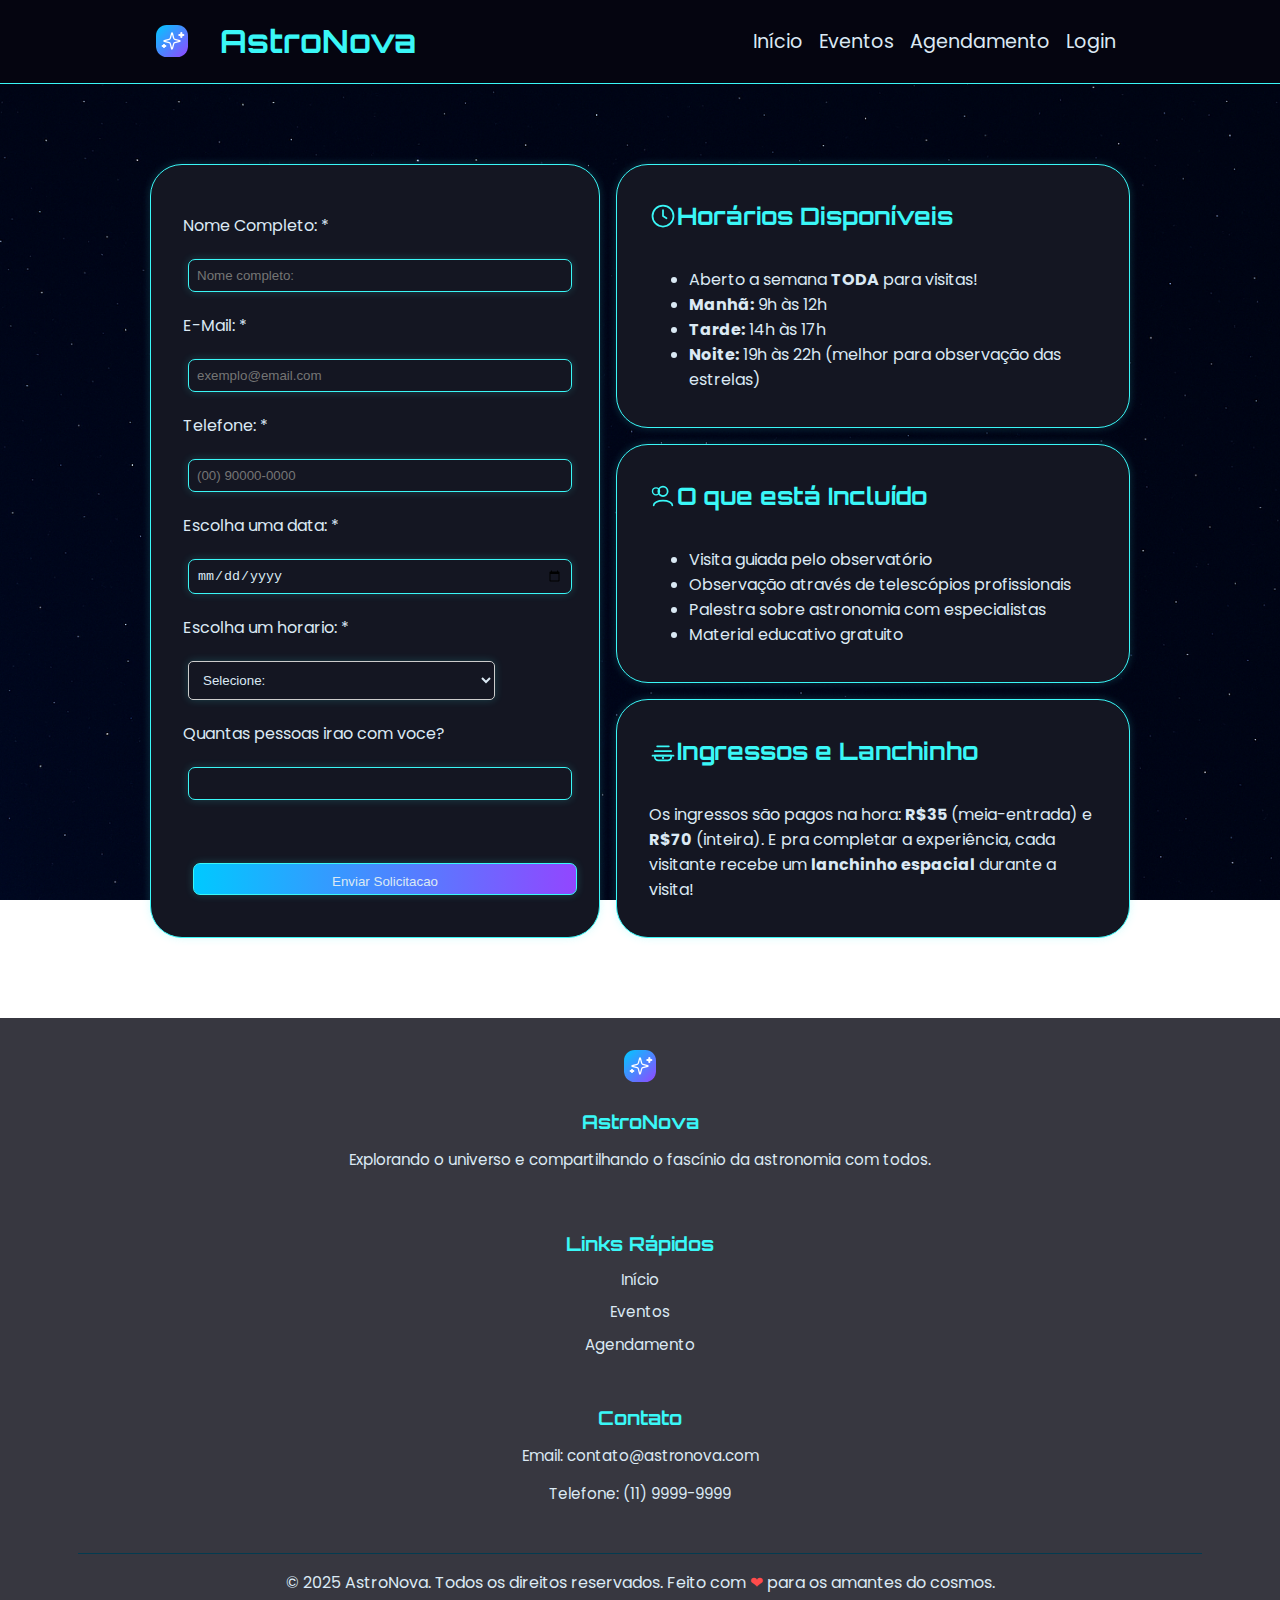
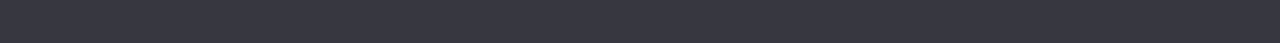
<file: pages/agendamento.html>
<!DOCTYPE html>
<html lang="pt-br">

<head>
    <meta charset="UTF-8">
    <meta name="viewport" content="width=device-width, initial-scale=1.0">
    <link rel="icon" href="./imagens_footer_and_head/iconsite.png" type="image/x-icon">
    <title>AstroNova</title>

    <link href="https://fonts.googleapis.com/css2?family=Poppins:wght@400;500;700&display=swap" rel="stylesheet">
    <link href="https://fonts.googleapis.com/css2?family=Orbitron:wght@400;500;700;900&display=swap" rel="stylesheet">
    <link rel="stylesheet" href="../global.css">
    <link rel="stylesheet" href="../styles/agendamentocss.css">
    <link rel="stylesheet" href="../styles/dialog.css">
</head>

<body>
     <header>
        <nav>
            <div>
                <svg class="header-icon" xmlns="http://www.w3.org/2000/svg" width="32" height="32" viewBox="0 0 24 24" fill="none"
                    stroke="#ffffff" stroke-width="1.6" stroke-linecap="round" stroke-linejoin="round">
                    <defs>
                        <linearGradient id="bg-gradient" x1="0%" y1="0%" x2="100%" y2="100%">
                            <stop offset="0%" stop-color="#00C9FF" />
                            <stop offset="100%" stop-color="#9246FF" />
                        </linearGradient>
                    </defs>
                    <rect width="24" height="24" rx="8" fill="url(#bg-gradient)" stroke="none" />
                    <g transform="translate(12,12) scale(0.6) translate(-12,-12)">
                        <path
                            d="M9.937 15.5A2 2 0 0 0 8.5 14.063l-6.135-1.582a.5.5 0 0 1 0-.962L8.5 9.936A2 2 0 0 0 9.937 8.5l1.582-6.135a.5.5 0 0 1 .963 0L14.063 8.5A2 2 0 0 0 15.5 9.937l6.135 1.581a.5.5 0 0 1 0 .964L15.5 14.063a2 2 0 0 0-1.437 1.437l-1.582 6.135a.5.5 0 0 1-.963 0z" />
                    </g>
                    <path d="M19 6v3" />
                    <path d="M20.5 7.5h-3" />
                    <path d="M6 15v1.5" />
                    <path d="M7 15.75H5" />
                </svg>
                <h1 class="fonte_titulos fonte_azul_claro">AstroNova</h1>
            </div>
            <div>
                 <a href="../index.html" class="fonte_branco">Início</a>
                 <a href="./eventos.html" class="fonte_branco">Eventos</a>
                 <a href="./agendamento.html" class="fonte_branco">Agendamento</a>
                 <a class="fonte_branco" id="abrirLogin">Login</a>
            </div>
        </nav>
    </header>
    <main style="padding: 5rem;">
        <section class="layout_section">
            <div class="formatacao_form">
                <form id="formularioAgendamento" aria-label="formulario de agendamento">
                    <label for="nome">Nome Completo: *</label>
                    <input type="text" name="nome" id="nome" placeholder="Nome completo:" aria-label="nome completo"
                        required>
                    <label for="email">E-Mail: *</label>
                    <input type="email" name="email" id="email" placeholder="exemplo@email.com"
                        aria-label="email completo" required>
                    <label for="telefone">Telefone: *</label>
                    <input type="tel" name="telefone" id="telefone" placeholder="(00) 90000-0000"
                        aria-label="numero de telefone" required>
                    <label for="date">Escolha uma data: *</label>
                    <input type="date" name="date" id="date" aria-label="selecione uma data dia/mes/ano">
                    <label for="hour">Escolha um horario: *</label>
                    <select name="hour" id="hour">
                        <option value="">Selecione: </option>
                        <option value="manha">Manhã: 9h às 12h</option>
                        <option value="tarde">Tarde: 14h às 17h</option>
                        <option value="noite">Noite: 19h às 22h</option>
                    </select>
                    <label for="number">Quantas pessoas irao com voce? </label>
                    <input type="number" name="number" id="number" min="1" max="10"
                        aria-label="indique quantas pessoas irao com voce">
                    <div class="button"><button type="submit">Enviar Solicitacao</button></div>
                </form>
            </div>
            <div class="formatacao_cards cardone">
                <div class="title_cards">
                    <svg class="cards-icon" xmlns="http://www.w3.org/2000/svg" width="28" height="28" viewBox="0 0 24 24" role="img"
                        aria-label="Ícone de relógio" focusable="false">
                        <circle cx="12" cy="12" r="9" fill="none" stroke="#3af7f7" stroke-width="1.5" />
                        <path d="M12 7v5l3 2" fill="none" stroke="#3af7f7" stroke-width="1.5" stroke-linecap="round"
                            stroke-linejoin="round" />
                    </svg>
                    <h2 class="fonte_titulos fonte_azul_claro peso">Horários Disponíveis</h2>
                </div>
                <div>
                    <ul>
                        <li>Aberto a semana <strong>TODA</strong> para visitas!</li>
                        <li><strong>Manhã:</strong> 9h às 12h</li>
                        <li><strong>Tarde:</strong> 14h às 17h</li>
                        <li><strong>Noite:</strong> 19h às 22h (melhor para observação das estrelas)</li>
                    </ul>
                </div>
            </div>
            <div class="formatacao_cards cardtwo">
                <div class="title_cards">
                    <svg class="cards-icon" xmlns="http://www.w3.org/2000/svg" width="28" height="28" viewBox="0 0 24 24" role="img"
                        aria-label="Ícone de pessoas" focusable="false">
                        <path d="M12 12c2.21 0 4-1.79 4-4s-1.79-4-4-4-4 1.79-4 4 1.79 4 4 4z" fill="none"
                            stroke="#3af7f7" stroke-width="1.5" stroke-linecap="round" stroke-linejoin="round" />
                        <path d="M4 20c0-2.21 3.58-4 8-4s8 1.79 8 4" fill="none" stroke="#3af7f7" stroke-width="1.5"
                            stroke-linecap="round" stroke-linejoin="round" />
                        <path d="M6 11c1.66 0 3-1.34 3-3S7.66 5 6 5 3 6.34 3 8s1.34 3 3 3z" fill="none" stroke="#3af7f7"
                            stroke-width="1.2" stroke-linecap="round" stroke-linejoin="round" />
                    </svg>
                    <h2 class="fonte_titulos fonte_azul_claro peso">O que está Incluído</h2>
                </div>
                <div>
                    <ul>
                        <li>Visita guiada pelo observatório</li>
                        <li>Observação através de telescópios profissionais</li>
                        <li>Palestra sobre astronomia com especialistas</li>
                        <li>Material educativo gratuito</li>
                    </ul>
                </div>
            </div>

            <div class="formatacao_cards cardtree">
                <div class="title_cards">
                    <svg class="cards-icon" xmlns="http://www.w3.org/2000/svg" width="28" height="28" viewBox="0 0 24 24" role="img"
                        aria-label="Ícone de lanche e preço" focusable="false">
                        <path d="M3 16h18M5 12h14M7 8h10" fill="none" stroke="#3af7f7" stroke-width="1.5"
                            stroke-linecap="round" />
                        <circle cx="12" cy="18" r="1" fill="#3af7f7" />
                        <path d="M8 20h8a3 3 0 0 0 3-3v-1H5v1a3 3 0 0 0 3 3z" fill="none" stroke="#3af7f7"
                            stroke-width="1.5" stroke-linecap="round" stroke-linejoin="round" />
                    </svg>
                    <h2 class="fonte_titulos fonte_azul_claro peso">Ingressos e Lanchinho</h2>
                </div>
                <div>
                    <p>
                        Os ingressos são pagos na hora: <strong>R$35</strong> (meia-entrada) e <strong>R$70</strong>
                        (inteira). E pra completar a experiência, cada visitante recebe um
                        <strong>lanchinho espacial</strong> durante a visita!
                    </p>
                </div>
            </div>
        </section>
    </main>
    <dialog id="login">
        <form>
            <h2>Login</h2>
            <label for="email"> E-mail:</label>
            <input type="text" name="email" id="email"><br>
            <label for="senha"> Senha: </label>
            <input type="password" name="senha" id="senha"><br>
            <button type="button" id="cadastrabtn">Cadastrar</button>
            <button type="button" id="btnFechar">Sair</button>
            <button type="submit">Entrar</button>
        </form>
    </dialog>
    <dialog id="cadastro">
        <form id="cadastrobtn">
            <h2>Cadastro</h2>
            <label for="nome"> Nome:</label>
            <input type="" name="nome" id="nome"><br />
            <label for="nome"> Cpf:</label>
            <input type="text" name="cpf" id="cpf" inputmode="numeric" maxlength="14" placeholder="000.000.000-00"
                aria-label="Numero do cpf" /><br>
            <label for="emailCadastro"> E-mail:</label>
            <input type="text" name="emailCadastro" id="emailCadastro"><br>
            <label for="senhaCadastro"> Senha: </label>
            <input type="password" name="senhaCadastro" id="senhaCadastro"><br>
            <label for="confirmaSenha"> Confirma senha: </label>
            <input type="password" name="confirmaSenha" id="confirmaSenha"><br>
            <button type="button" id="btnFecharCadastro">Sair</button>
            <button type="submit">cadastro</button>
        </form>
    </dialog>
    <footer>
        <div class="container_rodape">
            <div class="coluna_rodape">
                <svg xmlns="http://www.w3.org/2000/svg" width="32" height="32" viewBox="0 0 24 24" fill="none"
                    stroke="#ffffff" stroke-width="1.6" stroke-linecap="round" stroke-linejoin="round">
                    <defs>
                        <linearGradient id="bg-gradient" x1="0%" y1="0%" x2="100%" y2="100%">
                            <stop offset="0%" stop-color="#00C9FF" />
                            <stop offset="100%" stop-color="#9246FF" />
                        </linearGradient>
                    </defs>
                    <rect width="24" height="24" rx="8" fill="url(#bg-gradient)" stroke="none" />
                    <g transform="translate(12,12) scale(0.6) translate(-12,-12)">
                        <path
                            d="M9.937 15.5A2 2 0 0 0 8.5 14.063l-6.135-1.582a.5.5 0 0 1 0-.962L8.5 9.936A2 2 0 0 0 9.937 8.5l1.582-6.135a.5.5 0 0 1 .963 0L14.063 8.5A2 2 0 0 0 15.5 9.937l6.135 1.581a.5.5 0 0 1 0 .964L15.5 14.063a2 2 0 0 0-1.437 1.437l-1.582 6.135a.5.5 0 0 1-.963 0z" />
                    </g>
                    <path d="M19 6v3" />
                    <path d="M20.5 7.5h-3" />
                    <path d="M6 15v1.5" />
                    <path d="M7 15.75H5" />
                </svg>
                <h1 class="fonte_titulos fonte_azul_claro peso">AstroNova</h1>
                <p>Explorando o universo e compartilhando o fascínio da astronomia com todos.</p>
            </div>
            <div class="coluna_rodape">
                <h1 class="fonte_titulos fonte_azul_claro peso">Links Rápidos</h1>
                <a href="../index.html" class="link_rodape fonte_branco">Início</a>
                <a href="./eventos.html" class="link_rodape fonte_branco">Eventos</a>
                <a href="./agendamento.html" class="link_rodape fonte_branco">Agendamento</a>
            </div>
            <div class="coluna_rodape">
                <h1 class="fonte_titulos fonte_azul_claro peso">Contato</h1>
                <p>Email: contato@astronova.com</p>
                <p>Telefone: (11) 9999-9999</p>
            </div>
        </div>
        <div class="base_rodape">
            <hr>
            <p>© 2025 AstroNova. Todos os direitos reservados. Feito com <span class="icone_coracao">❤</span> para os
                amantes do cosmos.</p>
        </div>
    </footer>
    <script src="../script/agendamentojs.js"></script>
     <script src="../script/index.js"></script>
</body>

</html>
</file>
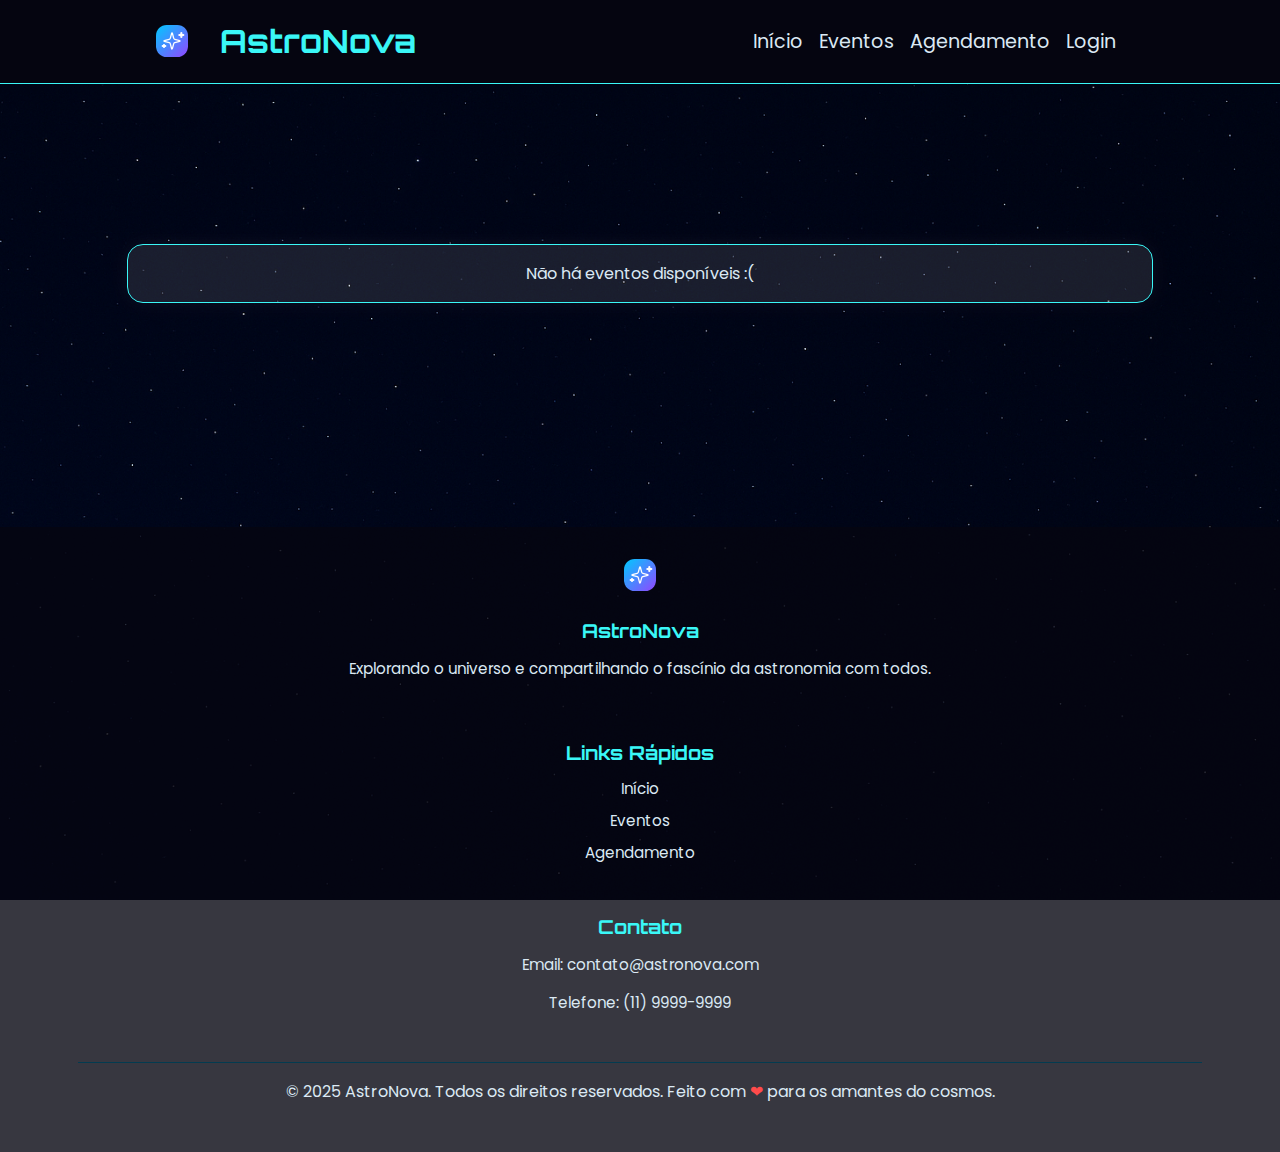
<file: pages/eventos.html>
<!DOCTYPE html>
<html lang="pt-br">

<head>
    <meta charset="UTF-8">
    <meta name="viewport" content="width=device-width, initial-scale=1.0">
    <link rel="icon" href="./imagens_footer_and_head/iconsite.png" type="image/x-icon">
    <title>AstroNova</title>
    <link href="https://fonts.googleapis.com/css2?family=Poppins:wght@400;500;700&display=swap" rel="stylesheet">
    <link href="https://fonts.googleapis.com/css2?family=Orbitron:wght@400;500;700;900&display=swap" rel="stylesheet">
     <link rel="stylesheet" href="../styles/eventos.css">
    <link rel="stylesheet" href="../global.css">
    <link rel="stylesheet" href="../styles/dialog.css">
</head>

<body>
     <header>
        <nav>
            <div>
                <svg class="header-icon" xmlns="http://www.w3.org/2000/svg" width="32" height="32" viewBox="0 0 24 24" fill="none"
                    stroke="#ffffff" stroke-width="1.6" stroke-linecap="round" stroke-linejoin="round">
                    <defs>
                        <linearGradient id="bg-gradient" x1="0%" y1="0%" x2="100%" y2="100%">
                            <stop offset="0%" stop-color="#00C9FF" />
                            <stop offset="100%" stop-color="#9246FF" />
                        </linearGradient>
                    </defs>
                    <rect width="24" height="24" rx="8" fill="url(#bg-gradient)" stroke="none" />
                    <g transform="translate(12,12) scale(0.6) translate(-12,-12)">
                        <path
                            d="M9.937 15.5A2 2 0 0 0 8.5 14.063l-6.135-1.582a.5.5 0 0 1 0-.962L8.5 9.936A2 2 0 0 0 9.937 8.5l1.582-6.135a.5.5 0 0 1 .963 0L14.063 8.5A2 2 0 0 0 15.5 9.937l6.135 1.581a.5.5 0 0 1 0 .964L15.5 14.063a2 2 0 0 0-1.437 1.437l-1.582 6.135a.5.5 0 0 1-.963 0z" />
                    </g>
                    <path d="M19 6v3" />
                    <path d="M20.5 7.5h-3" />
                    <path d="M6 15v1.5" />
                    <path d="M7 15.75H5" />
                </svg>
                <h1 class="fonte_titulos fonte_azul_claro">AstroNova</h1>
            </div>
            <div>
                 <a href="../index.html" class="fonte_branco">Início</a>
                 <a href="./eventos.html" class="fonte_branco">Eventos</a>
                 <a href="./agendamento.html" class="fonte_branco">Agendamento</a>
                 <a class="fonte_branco" id="abrirLogin">Login</a>
            </div>
        </nav>
    </header>
    <main>
        <div id="containerBtnInserirEvento"></div>
        <div>
            <div class="cardbox-container" id="containerEventos">
              
            </div>
        </div>
        </div>
    </main>
    <dialog id="login">
        <form>
            <h2>Login</h2>
            <label for="email"> E-mail:</label>
            <input type="text" name="email" id="email"><br>
            <label for="senha"> Senha: </label>
            <input type="password" name="senha" id="senha"><br>
            <button type="button" id="cadastrabtn">Cadastrar</button>
            <button type="button" id="btnFechar">Sair</button>
            <button type="submit">Entrar</button>
        </form>
    </dialog>
    <dialog id="cadastro">
        <form id="cadastrobtn">
            <h2>Cadastro</h2>
            <label for="nome"> Nome:</label>
            <input type="" name="nome" id="nome"><br />
            <label for="nome"> Cpf:</label>
            <input type="text" name="cpf" id="cpf" inputmode="numeric" maxlength="14" placeholder="000.000.000-00"
                aria-label="Numero do cpf" /><br>
            <label for="emailCadastro"> E-mail:</label>
            <input type="text" name="emailCadastro" id="emailCadastro"><br>
            <label for="senhaCadastro"> Senha: </label>
            <input type="password" name="senhaCadastro" id="senhaCadastro"><br>
            <label for="confirmaSenha"> Confirma senha: </label>
            <input type="password" name="confirmaSenha" id="confirmaSenha"><br>
            <button type="button" id="btnFecharCadastro">Sair</button>
            <button type="submit">cadastro</button>
        </form>
    </dialog>

    <footer>
        <div class="container_rodape">
            <div class="coluna_rodape">
                <svg xmlns="http://www.w3.org/2000/svg" width="32" height="32" viewBox="0 0 24 24" fill="none"
                    stroke="#ffffff" stroke-width="1.6" stroke-linecap="round" stroke-linejoin="round">
                    <defs>
                        <linearGradient id="bg-gradient" x1="0%" y1="0%" x2="100%" y2="100%">
                            <stop offset="0%" stop-color="#00C9FF" />
                            <stop offset="100%" stop-color="#9246FF" />
                        </linearGradient>
                    </defs>
                    <rect width="24" height="24" rx="8" fill="url(#bg-gradient)" stroke="none" />
                    <g transform="translate(12,12) scale(0.6) translate(-12,-12)">
                        <path
                            d="M9.937 15.5A2 2 0 0 0 8.5 14.063l-6.135-1.582a.5.5 0 0 1 0-.962L8.5 9.936A2 2 0 0 0 9.937 8.5l1.582-6.135a.5.5 0 0 1 .963 0L14.063 8.5A2 2 0 0 0 15.5 9.937l6.135 1.581a.5.5 0 0 1 0 .964L15.5 14.063a2 2 0 0 0-1.437 1.437l-1.582 6.135a.5.5 0 0 1-.963 0z" />
                    </g>
                    <path d="M19 6v3" />
                    <path d="M20.5 7.5h-3" />
                    <path d="M6 15v1.5" />
                    <path d="M7 15.75H5" />
                </svg>
                <h1 class="fonte_titulos fonte_azul_claro peso">AstroNova</h1>
                <p>Explorando o universo e compartilhando o fascínio da astronomia com todos.</p>
            </div>
            <div class="coluna_rodape">
                <h1 class="fonte_titulos fonte_azul_claro peso">Links Rápidos</h1>
                <a href="../index.html" class="link_rodape fonte_branco">Início</a>
                <a href="./eventos.html" class="link_rodape fonte_branco">Eventos</a>
                <a href="./agendamento.html" class="link_rodape fonte_branco">Agendamento</a>
            </div>
            <div class="coluna_rodape">
                <h1 class="fonte_titulos fonte_azul_claro peso">Contato</h1>
                <p>Email: contato@astronova.com</p>
                <p>Telefone: (11) 9999-9999</p>
            </div>
        </div>

        <div class="base_rodape">
            <hr>
            <p>© 2025 AstroNova. Todos os direitos reservados. Feito com <span class="icone_coracao">❤</span> para os
                amantes do cosmos.</p>
        </div>
    </footer>
    <script src="../script/eventos.js"></script>
    <script src="../script/index.js"></script>
</body>

</html>
</file>
<file: global.css>
/*  PALETA DE CORES  */
.fonte_azul_claro {
    color: #3AF7F7;
}

.fonte_azul_escuro {
    color: #6B8BFF;
}

.fonte_lias {
    color: #C05FFF;
}

.fonte_branco {
    color: #DBE9F4;
}

.fonte_titulos {
    font-family: 'Orbitron', Arial, Helvetica, sans-serif;
}

body {
    color: #DBE9F4;
    font-family: 'Poppins', Arial, Helvetica, sans-serif;
    background-image: url(./imagens_footer_and_head/fundosite.png);
    background-size: cover;
    background-position: center;
    background-repeat: no-repeat;
    background-attachment: fixed;
    min-height: 100vh;
    display: flex;
    flex-direction: column;
    margin: 0;
    padding: 0;
    box-sizing: border-box;
}

header {
    position: sticky;
    top: 0;
    left: 0;
    z-index: 1000;
    background-color: #050510;
    border-bottom: 1px solid #3af7f7;
}

.header-icon {
    display: block;
}

nav {
    display: flex;
    align-items: center; 
    justify-content: space-around;
    gap: 1rem;
}

nav > div:nth-child(1) {
    display: flex;
    align-items: center;
}

nav h1 {
    font-size: 2rem;
    margin-right: auto;
    margin-left: 2rem;
}

nav > div:nth-child(2) {
    display: flex;
    flex-direction: row;
    flex-wrap: wrap;
}


nav a {
    font-size: larger;
    text-decoration: none;
    color: white;
    padding: 0.5rem;
}

a:hover {
    box-shadow: 0 0 8px rgba(58, 247, 247, 0.2);
    border: 1px solid #3af7f7;
    color: #3af7f7;
    background: #141622; 
    border-radius: 14px;
    cursor: pointer;
 }

 a.sem-estilo {
    all: unset !important; 
    cursor: pointer !important;
}


footer {
    background-color: #050510CC;
    margin-top: auto;
    color: #DBE9F4;
    text-align: center;
    padding: 2rem 1rem;
}

.container_rodape {
    display: flex;
    justify-content: space-around;
    align-items: flex-start;
    flex-wrap: wrap;
    gap: 2rem;
    text-align: left;
    max-width: 1200px;
    margin: 0 auto;
}

.coluna_rodape {
    flex: 1;
    min-width: 250px;
}

.coluna_rodape svg {
    margin-bottom: 0.5rem;
}

.coluna_rodape h1 {
    font-size: 1.2rem;
    margin-bottom: 0.5rem;
}

.coluna_rodape p,
.coluna_rodape a {
    font-size: 0.95rem;
    line-height: 1.5;
}

.link_rodape {
    font-size: none;
    margin-left: none;
    display: block;
    color: #DBE9F4;
    text-decoration: none;
    padding: 0.3rem 0;
}

.link_rodape:hover {
    font-size: none;
    margin-left: none;
    border: none;
    background: none;
    box-shadow: none;
    color: #3AF7F7;
}

.base_rodape {
    margin-top: 2rem;
}

.base_rodape hr {
    width: 90%;
    margin: 0 auto 1rem auto;
    border: none;
    border-top: 1px solid #033b50;
}

.icone_coracao {
    color: #ff4b4b;
}


    body {
        padding-top: 0; 
    }


    nav a {
        margin: 0.3rem 0;
    }

    nav svg {
        margin-left: none;
    }

    .container_rodape {
        flex-direction: column;
        align-items: center;
        text-align: center;
    }

    .coluna_rodape {
        min-width: 100%;
    }


@media (max-width: 820px) {

      nav {
        justify-content: center; 
        margin: 0; 
        padding: 1rem 0; 
    }

    nav h1 {
        margin: 0.5rem 0; 
        text-align: center;
         font-size: 1rem;
    }


    nav a {
        font-size: 0.8rem;
        padding: 0;
        margin-left:2rem ;

    }

    .header-icon{
        display: none;
    }
}

@media (max-width: 560px) {

    nav{
        flex-direction: column;
    }

    nav h1 {
        margin-left: 1rem;
        font-size: 1.2rem;
    }
}
</file>
<file: styles/admin.css>
/* card info */

.info {
    display: flex;
    flex-wrap: wrap;
    align-items: center;
    justify-content: center;
    gap: 2rem;
    margin: 4rem auto 0 auto;
}

.info_card {
    display: flex;
    flex-direction: column;
    background: rgba(255, 255, 255, 0.05);
    border-radius: 1rem;
    padding: 1rem;
}

.info_card {
  flex: 1 1 0; 
  min-width: 14rem; 
}

.info_card>div>span {
    font-size: 0.8rem;
    text-wrap: nowrap;
}

.info_card>div {
    display: flex;
    align-items: center;
    gap: 1rem;
}

.info_card>div svg {
    margin-left: auto;
}

.info_card>span {
    font-size: 2rem;
}

.info_calendar,
.info_mail,
.info_clock {
    color: white;
    border-radius: 0.5rem;
    padding: 0.8rem;
    min-width: 1.5rem;
    height: 1.5rem;
}

.info_calendar {
    background-color: aqua;
}

.info_mail {
    background-color: greenyellow;
}

.info_clock {
    background-color: orange;
}

/* formulario de criaçao de evento */

#form {
    display: flex;
    flex-direction: column;
    background: #141622; /* ALTERADO */
    color: #DBE9F4; /* ALTERADO */
    border: 1px solid #3af7f7; /* ALTERADO */
    border-radius: 1rem;
    width: 45%;
    margin: 4rem auto;
    padding: 2rem;
    gap: 2rem;
    box-shadow: 0 0 8px rgba(58, 247, 247, 0.2); /* ALTERADO */
}

#form input,
#form label,
#form select {
    width: 85%;
    margin: 0 auto;
    padding: 0.5rem;
    border: none;
    border-radius: 0.2rem;
}

#form input {
    background: rgba(255, 255, 255, 0.05); /* ALTERADO */
    border: 1px solid #3af7f7; /* ALTERADO */
    color: #DBE9F4; /* ALTERADO */
}

#form input::placeholder {
    color: #a0b4c7; /* ALTERADO */
}

#form input:focus {
    border: none;
    outline: 2px solid #3af7f7; /* ALTERADO */
    background: rgba(255, 255, 255, 0.08); /* ALTERADO */
}

#form input.filled {
  background-color: white;
  color: black;
}

#form label {
    font-size: 1rem;
    color: #DBE9F4; /* ALTERADO */
}

.form-infor {
    display: flex;
    flex-direction: row;
    justify-content: space-around;
}

.form-infor-group1>div,
.form-infor-group2>div {
    display: flex;
    flex-direction: column;
}

.form-infor-group2>div>input,
.form-infor-group1>div>input {
    width: 12rem !important;
    color: #DBE9F4; /* ALTERADO */
}

.form-infor-group2>div>select,
.form-infor-group1>div>select {
    background: rgba(255, 255, 255, 0.05); /* ALTERADO */
    width: 12rem !important;
    border: 1px solid #3af7f7 !important; /* ALTERADO */
    color: #DBE9F4; /* ALTERADO */
}

.form-infor-group2>div>label,
.form-infor-group1>div>label {
    margin-right: 2.5rem !important;
    text-wrap: nowrap;
}

.form-button {
    display: flex;
    justify-content: center;
    
}

.form-button>button:nth-child(1){background: linear-gradient(90deg, #9246FF, #00C9FF);} /* ALTERADO */
.form-button>button:nth-child(2){background: linear-gradient(90deg, #00C9FF, #9246FF);} /* ALTERADO */

.form-button>button:nth-child(1):hover{background: linear-gradient(90deg, #00C9FF, #9246FF);} /* ALTERADO */
.form-button>button:nth-child(2):hover{background: linear-gradient(90deg, #9246FF, #00C9FF);} /* ALTERADO */

.form-button>button {
    font-size: 1rem;
    color: white;
    border: none;
    border-radius: 0.5rem;
    margin: 1rem;
    padding: 0.5rem;
    width: 18rem;
    cursor: pointer;
}


.table_button {
    display: flex;
    align-items: center;
    flex-wrap: wrap;
    border: 1px solid #00bfff;
    border-radius: 0.5rem;
    width: 30rem;
    margin: 1rem 10%;
}

.table_button button{
    display: flex;
    align-items: center;
    justify-content: center;
    gap: 0.5rem;
    background: rgba(255, 255, 255, 0.05);
    color: white;
    padding: 0.5rem;    
    border: none;
    cursor: pointer;
    flex: 1 1 0;
    min-width: 8rem;
}

.table_button  span {
    font-size: 1rem;
}

.button_icon {
    width: 1.2rem;
    height: 1.2rem;
}

.table_button_click {
    background-color: #00bfff;
}

.container_table  {
  width: 100%;
  overflow-x: scroll;
  overflow-y: hidden;
  display: block;
}

table {
  width: 80%;
  border-collapse: collapse;
  border-radius: 0.7rem;
  margin: 2rem auto;
}

caption {
  font-size: 1.6rem;
  font-weight: 600;
  color: #aeb8ff;
  margin-bottom: 1.5rem;
  text-align: left;
}

thead {
  background-color: #1b1e2e; /* ALTERADO */
  border-bottom: 1px solid #3af7f7; /* ALTERADO */
}

th {
  color: #DBE9F4; /* ALTERADO */
  text-align: left;
  padding: 0.9rem 1rem;
  font-weight: 600;
  font-size: 0.95rem;
  letter-spacing: 0.5px;
}

tbody tr {
  background-color: #141622; /* ALTERADO */
  border-bottom: 1px solid rgba(58, 247, 247, 0.15); /* ALTERADO */
}

tbody tr:hover {
  background-color: rgba(58, 247, 247, 0.08); /* ALTERADO */
  transition: 0.3s;
}

td {
  padding: 0.9rem 1rem;
  color: #DBE9F4; /* ALTERADO */
  font-size: 0.9rem;
}

.table_sale, .table_visit {display: none;}
.table_events {display: block;}

.deletebtn {
    background: linear-gradient(90deg, #9246FF, #00C9FF); /* ALTERADO */
    color: white;
    padding: 0.5rem;
    width: 6rem;
    border-radius: 0.2rem;
    border: none; /* ALTERADO */
    cursor: pointer;
    transition: 0.3s; /* ALTERADO */
}

.deletebtn:hover {
    background: linear-gradient(90deg, #00C9FF, #9246FF); /* ALTERADO */
}

@media (max-width:992px) {
    body{
        margin: 0;
        padding: 0;
        overflow-x: none;
    }

    #form {
        width: 60%;
    }

    .form-infor {
    flex-direction: column;
    gap: 1rem;
}

    .form-infor-group1>div,
    .form-infor-group2>div {
    flex-direction: row;
    align-items: center;
    gap: 1rem;
}

.form-infor-group2>div>input,
.form-infor-group1>div>input {
    width: 5rem !important;
    justify-content: center;
}

.form-infor-group2>div>select,
.form-infor-group1>div>select {
    width: 5rem !important;
}

.form-infor-group2>div>label,
.form-infor-group1>div>label {
    margin-right: 1rem !important;
}

  table {
        overflow-x: auto;
    }

}


@media (max-width:480px){

    #form {
        width: 80%;
    }

    .button_icon {
        display: none;
    }

    .table_button{
     width: 12rem;   
    }

    .table_button button{
    min-width: 10rem;
    padding: 0.8rem;
}

  .table_button  span {
    font-size: 0.8rem;
}
}
</file>
<file: agendamentocss.css>
.layout_section {
    display: grid;
    grid-template-areas:
    "form p1"
    "form p2"
    "form p3";
    justify-content: center;
    gap: 1rem;
}

.formatacao_form {
    grid-area: form;
    height: auto;
    border-radius: 2rem;
    background-color: #141622;
    box-shadow: 0 0 8px rgba(58, 247, 247, 0.2);
    border: 1px solid #3af7f7;
    width: 35vw;
}

.cardone {grid-area: p1;}
.cardtwo {grid-area: p2;}
.cardtree {grid-area: p3;}

.formatacao_cards {
    margin: 0rem auto;
    width: 35vw;
    border-radius: 2rem;
    background-color: #141622;
    box-shadow: 0 0 8px rgba(58, 247, 247, 0.2);
    border: 1px solid #3af7f7;
    padding: 1rem 2rem;
}

.title_cards {
    display: flex;
    justify-content: start;
    align-items: center;
}

label {
    display: block;
    margin: 1rem 0;
}

input {
    width: 100%;
    box-sizing: border-box;
    padding: 0.5rem;
    border-radius: 7px;
    background-color: #141622;
    box-shadow: 0 0 8px rgba(58, 247, 247, 0.2);
    border: 1px solid #3af7f7;
    color: #DBE9F4;
}

form {
    padding: 2rem;
}

select {
    width: 100%;
    box-sizing: border-box;
    padding: 0.5rem;
    border-radius: 7px;
    background-color: #141622;
    box-shadow: 0 0 8px rgba(58, 247, 247, 0.2);
    border: 1px solid #3af7f7;
    color: #DBE9F4;
}

.button {
    margin-top: 3rem;
}

button {
    width: 100%;
    height: 2rem;
    box-shadow: 0 0 8px rgba(58, 247, 247, 0.2);
    border: 1px solid #3af7f7;
    color: #DBE9F4;
    background: linear-gradient(90deg, #00C9FF, #9246FF);
    border-radius: 7px;
}

button:hover {
    width: 100%;
    height: 2rem;
    box-shadow: 0 0 8px rgba(58, 247, 247, 0.2);
    border: 1px solid #3af7f7;
    color: #3af7f7;
    background: #141622; 
    border-radius: 7px;
    cursor: pointer;
}

@media (max-width: 950px) {
    .layout_section {
    display: grid;
    grid-template-areas:
    "form form"
    "p1 p1"
    "p2 p2"
    "p3 p3";
}

.formatacao_form {
    width: 42vw;
}
    
}
</file>
<file: styles/agendamentocss.css>
.layout_section {
    display: grid;
    grid-template-areas:
    "form p1"
    "form p2"
    "form p3";
    justify-content: center;
    gap: 1rem;
}

.formatacao_form {
    grid-area: form;
    height: auto;
    border-radius: 2rem;
    background-color: #141622;
    box-shadow: 0 0 8px rgba(58, 247, 247, 0.2);
    border: 1px solid #3af7f7;
    width: 35vw;
}

.cardone {grid-area: p1;}
.cardtwo {grid-area: p2;}
.cardtree {grid-area: p3;}

.formatacao_cards {
    margin: 0rem auto;
    width: 35vw;
    border-radius: 2rem;
    background-color: #141622;
    box-shadow: 0 0 8px rgba(58, 247, 247, 0.2);
    border: 1px solid #3af7f7;
    padding: 1rem 2rem;
}

.title_cards {
    display: flex;
    justify-content: start;
    align-items: center;
}

.layout_section label {
    display: block;
    margin: 1rem 0;
}

.layout_section input {
    width: 100%;
    box-sizing: border-box;
    padding: 0.5rem;
    border-radius: 7px;
    background-color: #141622;
    box-shadow: 0 0 8px rgba(58, 247, 247, 0.2);
    border: 1px solid #3af7f7;
    color: #DBE9F4;
}

.layout_section form {
    padding: 2rem;
}

select {
    width: 100%;
    box-sizing: border-box;
    padding: 0.5rem;
    border-radius: 7px;
    background-color: #141622;
    box-shadow: 0 0 8px rgba(58, 247, 247, 0.2);
    border: 1px solid #3af7f7;
    color: #DBE9F4;
}

.button {
    margin-top: 3rem;
}

.layout_section button {
    width: 100%;
    height: 2rem;
    box-shadow: 0 0 8px rgba(58, 247, 247, 0.2);
    border: 1px solid #3af7f7;
    color: #DBE9F4;
    background: linear-gradient(90deg, #00C9FF, #9246FF);
    border-radius: 7px;
}

.layout_section button:hover {
    width: 100%;
    height: 2rem;
    box-shadow: 0 0 8px rgba(58, 247, 247, 0.2);
    border: 1px solid #3af7f7;
    color: #3af7f7;
    background: #141622; 
    border-radius: 7px;
    cursor: pointer;
}

@media (max-width: 950px) {
    .layout_section {
    display: grid;
    grid-template-areas:
    "form form"
    "p1 p1"
    "p2 p2"
    "p3 p3";
}

.formatacao_form {
    width: 42vw;
}
    
}

@media (max-width:768px){
    .formatacao_form {
    width: 60vw;
}

.formatacao_cards {
    width:48vw;
}

.cards-icon{
    width: 3rem;
    height:3rem ;
}

}
</file>
<file: styles/dialog.css>
dialog{
    width: 40%;
    min-width: 300px;
    padding: 20px;
    padding-top: 0px;
    border: 0px;
    border-radius: 10px;
    box-shadow: 5px 5px 10px rgba(0, 0, 0, 0.5);
}


input, select, textarea {
    width: 80%;
    padding: 10px;
    border: 1px solid #ccc;
    border-radius: 5px;
    margin: 5px;
}

button {
    background-color: #007bff;
    color: #fff;
    border: none;
    border-radius: 5px;
    padding: 10px 20px;
    margin: 10px;
    cursor: pointer;
}

button:hover { background-color: #0056b3; }

button[type="button"]{ background-color: #f5b049; }
button[type="button"]:hover{ background-color: #ac7727; }

dialog button{ margin-top: 20px;}

dialog::backdrop{
    background-color: rgba(0, 0, 0, 0.6);
    backdrop-filter: blur(10px);
}

dialog p.erro{
    padding: 10px;
    background-color: rgb(255, 190, 190);
    color: rgb(86, 2, 2);
    text-align: center;
}
</file>
<file: styles/eventos.css>
.cardbox-container{
    display: grid;
    grid-template-columns: repeat(3,1fr);
    justify-content: center;
    width: 85%;
    margin: 4rem auto;
    gap: 2rem;
}

.cardbox {
    background-color: rgba(255, 255, 255, 0.1);
    border: 1px solid #3AF7F7;
    border-radius: 16px;
    box-shadow: 0 0 20px rgba(255, 255, 255, 0.05);
    overflow: hidden;
    transition: transform 0.3s ease;
}

.voidCard {
    width: 80%;
    margin:10rem auto;
    text-align: center;
}

.cardbox img {
    width: 100%;
    height: 10rem;
    object-fit: cover;
}

.cardbox:hover,
.btn-cadEvento:hover,
.btn-inscrever:hover,
.btn-CancelarEnviarEvento:hover,
.btn-EnviarEvento:hover {
    transform: scale(1.05);
}

.btn-cadEvento {
    background-color: #6B8BFF;
    border-radius: 8px;
    border: 2px solid #6462f5;
    transition: transform 0.3s ease;
    color: #DBE9F4;
    text-decoration: none;
    font-weight: bolder;
}

.event-info {
    text-align: center;
}

.event-info-info {
    display: flex;
    margin: 0 2rem;
    gap: 1rem;
}

.event-info h2 {
    font-size: 1.5rem;
    text-wrap: wrap;
}

.event-info-info  p {
    font-size: 1rem;
    margin-top: auto;
}

.event-info-info > p:nth-child(2) {
    font-size: 1.2rem;
}

.event-info-icon{
    width: 1.2rem;
    height: 1.2rem;
    color: #6462f5;
}

.btn-inscrever {
    width: 12rem;
}

@media (max-width: 768px) {
    .cardbox {
        width: 90%;
    }

    .btn-cadEvento {
        padding: 10px 18px;
        font-size: 0.9rem;
    }
}

.btn-inscrever {
    background-color: #6B8BFF;
    border-radius: 8px;
    border: 2px solid #6462f5;
    color: #DBE9F4;
    text-decoration: none;
    font-weight: bold;
}

.btn-EnviarEvento {
    background-color: #54ad88;
    border-radius: 8px;
    border: 2px solid #37994c;
    padding: 10px;
    color: #DBE9F4;
    text-decoration: none;
    font-weight: bold;
    margin: 8px;
    transition: transform 0.3s ease;
}

.btn-CancelarEnviarEvento {
    background-color: #bb3b3b;
    border-radius: 8px;
    border: 2px solid #922d2d;
    padding: 10px;
    color: #DBE9F4;
    text-decoration: none;
    font-weight: bold;
    margin: 8px;
    transition: transform 0.3s ease;
}

/* MODAL */

.overlay {
    position: fixed;
    top: 0;
    left: 0;
    right: 0;
    bottom: 0;
    background: rgba(0,0,0,0.6);
    display: flex;
    justify-content: center;
    align-items: center;
  }

  /* Caixa do modal */
  .popup {
    background-color: rgba(255, 255, 255, 0.1);
    padding: 20px;
    border-radius: 12px;
    width: 300px;
    text-align: left;
    box-shadow: 0 0 20px rgba(0,0,0,0.3);
  }

  /* Exibir quando "ativado" */
  #abrir-popup:checked + .overlay {
    display: flex;
  }

  .popup h2 {
    margin-top: 0;
    text-align: center;
  }

  .popup form {
    display: flex;
    flex-direction: column;
    gap: 10px;
  }

  input, select {
    padding: 8px;
    border: 1px solid #ccc;
    border-radius: 6px;
    width: 90%;
  }

  .fechar {
    display: block;
    text-align: right;
    color: #888;
    text-decoration: none;
    font-size: 20px;
  }

  .fechar:hover {
    color: #000;
  }

  .botao-enviar {
    background-color: #101820;
    color: #fff;
    border: none;
    padding: 10px;
    border-radius: 6px;
    cursor: pointer;
    font-weight: bold;
  }

  .botao-enviar:hover {
    background-color: #303840;
  }
</file>
